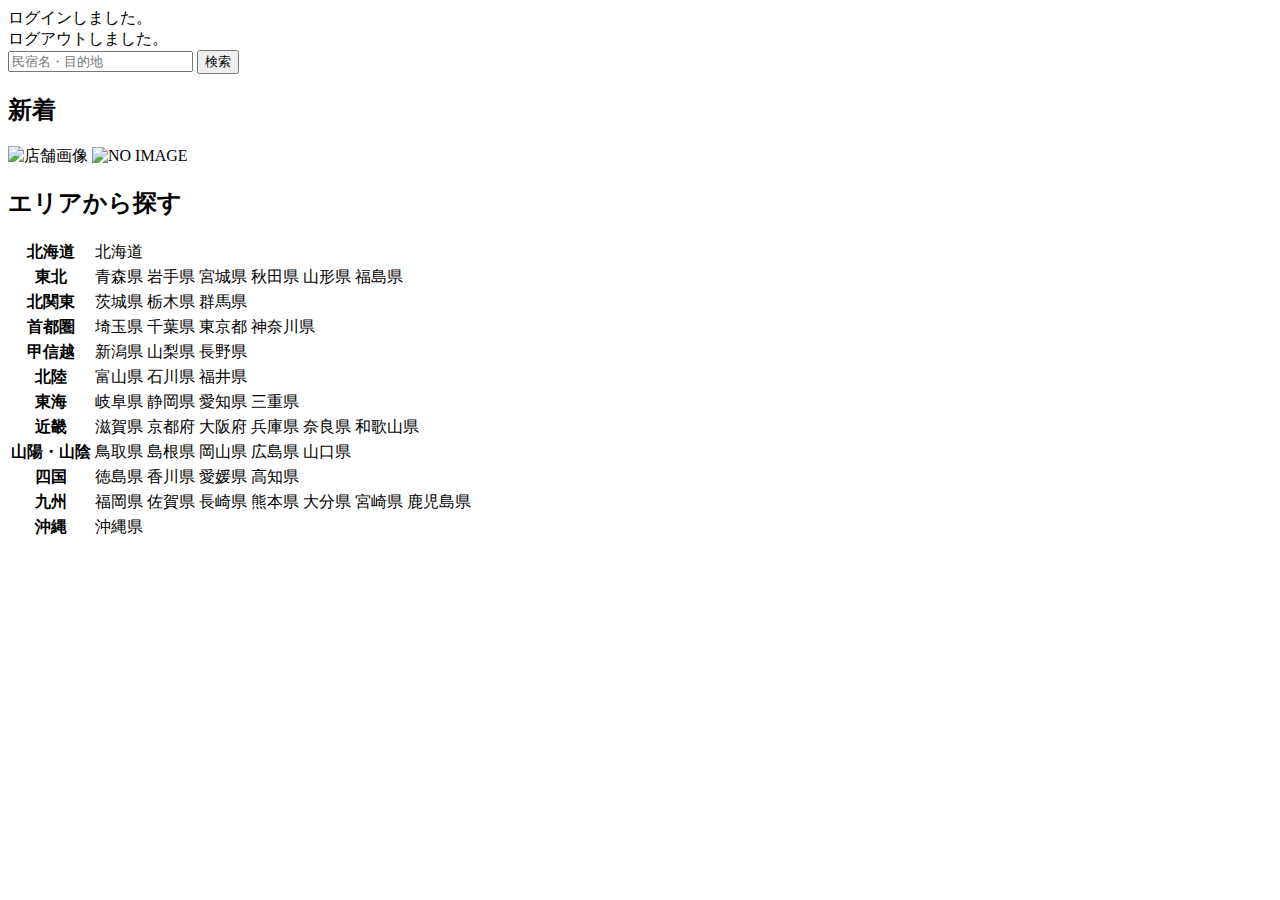
<file: kadai_tutorial_output/samuraitravel/src/main/resources/templates/index.html>
<!DOCTYPE html>
<html xmlns:th="https://www.thymeleaf.org" xmlns:sec="http://www.thymeleaf.org/extras/spring-security">
	<head>
		<div th:replace="~{fragment :: meta}"></div>
		<div th:replace="~{fragment :: styles}"></div>
		<title>SAMURAI Travel</title>
	</head>
	<body>
		<div class="samuraitravel-wrapper">
			<!-- ヘッダー -->
			<div th:replace="~{fragment :: header}"></div>
			
			<main>
				<div class="container pt-4 pb-5 samuraitravel-container">
					<div th:if="${param.loggedIn}" class="alert alert-info">
						ログインしました。
					</div>
					
					<div th:if="${param.loggedOut}" class="alert alert-info">
						ログアウトしました。
					</div>
					
					<div th:if="${successMessage}" class="alert alert-info">
						<span th:text="${successMessage}"></span>
					</div>
					
					<div class="d-flex justify-content-center">
						<form method="get" th:action="@{/houses}" class="mb-5 samuraitravel-search-form">
							<div class="input-group">
								<input type="text" class="form-control" name="keyword" th:value="${keyword}" placeholder="民宿名・目的地">
								<button type="submit" class="btn text-white shadow-sm samuraitravel-btn">検索</button>
							</div>
						</form>
					</div>
					
					<h2 class="text-center mb-3">新着</h2>
					<div class="row row-cols-lg-5 row-cols-2 g-3 mb-5">
						<div class="col" th:each="newHouse : ${newHouses}">
							<a th:href="@{/houses/__${newHouse.getId()}__}" class="link-dark samuraitravel-card-link">
								<div class="card h-100">
									<img th:if="${newHouse.getImageName()}" th:src="@{/storage/__${newHouse.getImageName()}__}" class="card-img-top samuraitravel-vertical-card-image" alt="店舗画像">
									<img th:unless="${newHouse.getImageName()}" th:src="@{/images/noImage.png}" class="card-img-top samuraitravel-vertical-card-image" alt="NO IMAGE">
									<div class="card-body">
										<h3 class="card-title" th:text="${newHouse.getName()}"></h3>
										<p class="card-text mb-1">
											<small class="text-muted" th:text="${newHouse.getAddress()}"></small>
										</p>
										<p class="card-text">
											<span th:text="${#numbers.formatInteger(newHouse.getPrice(), 1, 'COMMA') + '円／泊'}"></span>
										</p>
									</div> 
								</div>
							</a>
						</div>
					</div>
					
					<div class="row justify-content-center">
						<div class="col-xl-5 col-lg-6 col-md-8">
							
							<h2 class="text-center mb-3">エリアから探す</h2>
							
							<table class="table">
								<tbody>
									<tr>
										<th>北海道</th>
										<td>
											<a th:href="@{/houses?area=北海道}">北海道</a>
										</td>
									</tr>
									<tr>
                                         <th>東北</th>
                                         <td>
                                             <a th:href="@{/houses?area=青森県}" class="me-2">青森県</a>
                                             <a th:href="@{/houses?area=岩手県}" class="me-2">岩手県</a>
                                             <a th:href="@{/houses?area=宮城県}" class="me-2">宮城県</a>
                                             <a th:href="@{/houses?area=秋田県}" class="me-2">秋田県</a>
                                             <a th:href="@{/houses?area=山形県}" class="me-2">山形県</a>
                                             <a th:href="@{/houses?area=福島県}">福島県</a>
                                         </td>                                     
                                     </tr>  
                                     <tr>
                                         <th>北関東</th>
                                         <td>
                                             <a th:href="@{/houses?area=茨城県}" class="me-2">茨城県</a>
                                             <a th:href="@{/houses?area=栃木県}" class="me-2">栃木県</a>
                                             <a th:href="@{/houses?area=群馬県}">群馬県</a>                                    
                                         </td>                                     
                                     </tr>  
                                     <tr>
                                         <th>首都圏</th>
                                         <td>
                                             <a th:href="@{/houses?area=埼玉県}" class="me-2">埼玉県</a>
                                             <a th:href="@{/houses?area=千葉県}" class="me-2">千葉県</a>
                                             <a th:href="@{/houses?area=東京都}" class="me-2">東京都</a>
                                             <a th:href="@{/houses?area=神奈川県}">神奈川県</a>
                                         </td>                                     
                                     </tr> 
                                     <tr>
                                         <th>甲信越</th>
                                         <td>
                                             <a th:href="@{/houses?area=新潟県}" class="me-2">新潟県</a>
                                             <a th:href="@{/houses?area=山梨県}" class="me-2">山梨県</a>
                                             <a th:href="@{/houses?area=長野県}">長野県</a>
                                         </td>                                     
                                     </tr>  
                                     <tr>
                                         <th>北陸</th>
                                         <td>
                                             <a th:href="@{/houses?area=富山県}" class="me-2">富山県</a>
                                             <a th:href="@{/houses?area=石川県}" class="me-2">石川県</a>
                                             <a th:href="@{/houses?area=福井県}">福井県</a>
                                         </td>                                     
                                     </tr>  
                                     <tr>
                                         <th>東海</th>
                                         <td>
                                             <a th:href="@{/houses?area=岐阜県}" class="me-2">岐阜県</a>
                                             <a th:href="@{/houses?area=静岡県}" class="me-2">静岡県</a>
                                             <a th:href="@{/houses?area=愛知県}" class="me-2">愛知県</a>
                                             <a th:href="@{/houses?area=三重県}">三重県</a>
                                         </td>                                     
                                     </tr>  
                                     <tr>
                                         <th>近畿</th>
                                         <td>
                                             <a th:href="@{/houses?area=滋賀県}" class="me-2">滋賀県</a>
                                             <a th:href="@{/houses?area=京都府}" class="me-2">京都府</a>
                                             <a th:href="@{/houses?area=大阪府}" class="me-2">大阪府</a>
                                             <a th:href="@{/houses?area=兵庫県}" class="me-2">兵庫県</a>
                                             <a th:href="@{/houses?area=奈良県}" class="me-2">奈良県</a>
                                             <a th:href="@{/houses?area=和歌山県}">和歌山県</a>
                                         </td>                                     
                                     </tr>  
                                     <tr>
                                         <th>山陽・山陰</th>
                                         <td>
                                             <a th:href="@{/houses?area=鳥取県}" class="me-2">鳥取県</a>
                                             <a th:href="@{/houses?area=島根県}" class="me-2">島根県</a>
                                             <a th:href="@{/houses?area=岡山県}" class="me-2">岡山県</a>
                                             <a th:href="@{/houses?area=広島県}" class="me-2">広島県</a>
                                             <a th:href="@{/houses?area=山口県}">山口県</a>
                                         </td>                                     
                                     </tr>  
                                     <tr>
                                         <th>四国</th>
                                         <td>
                                             <a th:href="@{/houses?area=徳島県}" class="me-2">徳島県</a>
                                             <a th:href="@{/houses?area=香川県}" class="me-2">香川県</a>
                                             <a th:href="@{/houses?area=愛媛県}" class="me-2">愛媛県</a>
                                             <a th:href="@{/houses?area=高知県}">高知県</a>
                                         </td>                                     
                                     </tr>            
                                     <tr>
                                         <th>九州</th>
                                         <td>
                                             <a th:href="@{/houses?area=福岡県}" class="me-2">福岡県</a>
                                             <a th:href="@{/houses?area=佐賀県}" class="me-2">佐賀県</a>
                                             <a th:href="@{/houses?area=長崎県}" class="me-2">長崎県</a>
                                             <a th:href="@{/houses?area=熊本県}" class="me-2">熊本県</a>
                                             <a th:href="@{/houses?area=大分県}" class="me-2">大分県</a>
                                             <a th:href="@{/houses?area=宮崎県}" class="me-2">宮崎県</a>
                                             <a th:href="@{/houses?area=鹿児島県}">鹿児島県</a>
                                         </td>                                     
                                     </tr>  
                                     <tr>
                                         <th>沖縄</th>
                                         <td>
                                             <a th:href="@{/houses?area=沖縄県}">沖縄県</a>
                                         </td>                                     
                                     </tr>
								</tbody>
							</table>
						</div>
					</div>
				</div>
			</main>
			
			<!-- フッター -->
			<div th:replace="~{fragment :: footer}"></div>
		</div>
		
		<div th:replace="~{fragment :: scripts}"></div>
	</body>
</html>
</file>
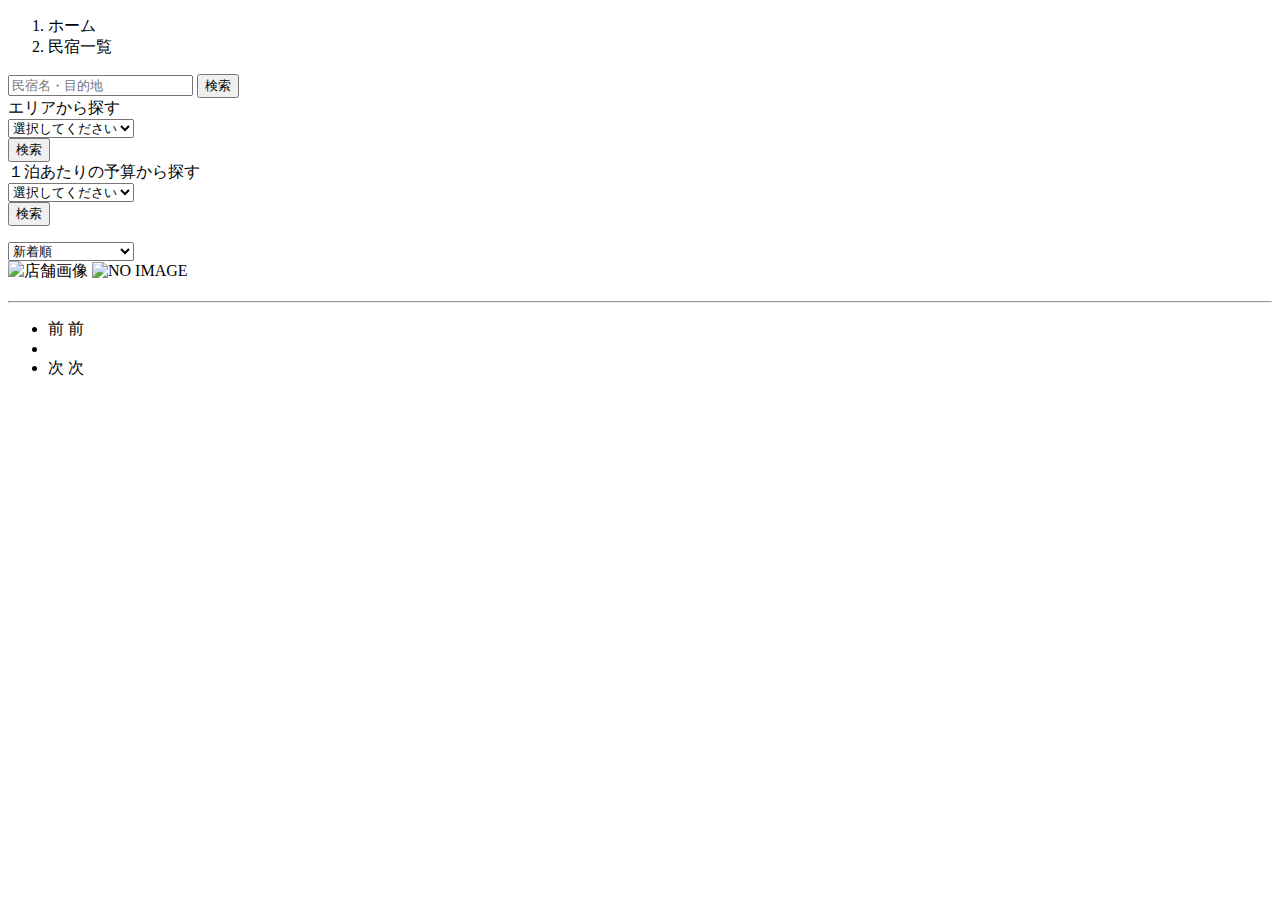
<file: kadai_tutorial_output/samuraitravel/src/main/resources/templates/houses/index.html>
<!DOCTYPE html>
 <html xmlns:th="https://www.thymeleaf.org" xmlns:sec="http://www.thymeleaf.org/extras/spring-security">    
     <head>
         <div th:replace="~{fragment :: meta}"></div>   
              
         <div th:replace="~{fragment :: styles}"></div>
           
         <title>民宿一覧</title>   
     </head>
     <body>
         <div class="samuraitravel-wrapper">
             <!-- ヘッダー -->
             <div th:replace="~{fragment :: header}"></div>
             
             <main>
                 <div class="container samuraitravel-container pb-5">
                     <div class="row justify-content-center">
                         <nav class="my-3" style="--bs-breadcrumb-divider: '>';" aria-label="breadcrumb">
                             <ol class="breadcrumb mb-0">                        
                                 <li class="breadcrumb-item"><a th:href="@{/}">ホーム</a></li>
                                 <li class="breadcrumb-item active" aria-current="page">民宿一覧</li>
                             </ol>
                         </nav> 
                         
                         <div class="col-xl-3 col-lg-4 col-md-12">
							 <form method="get" th:action="@{/houses}" class="w-100 mb-3">
								 <div class="input-group">
									 <input type="text" class="form-control" name="keyword" th:value="${keyword}" placeholder="民宿名・目的地">
									 <button type="submit" class="btn text-white shadow-sm samuraitravel-btn">検索</button>
								 </div>
							 </form>
							 
							 <div class="card mb-3">
								 <div class="card-header">
									 エリアから探す
								 </div>
								 <div class="card-body">
									 <form method="get" th:action="@{/houses}" class="w-100">
										 <div class="form-group mb-3">
											 <select class="form-control form-select" name="area">
												 <option value="" hidden>選択してください</option>
												 <optgroup label="北海道">
													 <option value="北海道" th:selected="${area == '北海道'}">北海道</option>
												 </optgroup>
												 <optgroup label="東北">
													 <option value="青森県" th:selected="${area == '青森県'}">青森県</option>
													 <option value="岩手県" th:selected="${area == '岩手県'}">岩手県</option>
													 <option value="宮城県" th:selected="${area == '宮城県'}">宮城県</option>
                                                     <option value="秋田県" th:selected="${area == '秋田県'}">秋田県</option>
                                                     <option value="山形県" th:selected="${area == '山形県'}">山形県</option>
                                                     <option value="福島県" th:selected="${area == '福島県'}">福島県</option>
												 </optgroup>
												 <optgroup label="北関東">  
                                                     <option value="茨城県" th:selected="${area == '茨城県'}">茨城県</option>
                                                     <option value="栃木県" th:selected="${area == '栃木県'}">栃木県</option>
                                                     <option value="群馬県" th:selected="${area == '群馬県'}">群馬県</option>
                                                 </optgroup>
                                                 <optgroup label="首都圏"> 
                                                     <option value="埼玉県" th:selected="${area == '埼玉県'}">埼玉県</option>
                                                     <option value="千葉県" th:selected="${area == '千葉県'}">千葉県</option>
                                                     <option value="東京都" th:selected="${area == '東京都'}">東京都</option>
                                                     <option value="神奈川県" th:selected="${area == '神奈川県'}">神奈川県</option>
                                                 </optgroup>
                                                 <optgroup label="甲信越"> 
                                                     <option value="新潟県" th:selected="${area == '新潟県'}">新潟県</option>
                                                     <option value="山梨県" th:selected="${area == '山梨県'}">山梨県</option>
                                                     <option value="長野県" th:selected="${area == '長野県'}">長野県</option>
                                                 </optgroup>
                                                 <optgroup label="北陸"> 
                                                     <option value="富山県" th:selected="${area == '富山県'}">富山県</option>
                                                     <option value="石川県" th:selected="${area == '石川県'}">石川県</option>
                                                     <option value="福井県" th:selected="${area == '福井県'}">福井県</option>
                                                 </optgroup>
                                                 <optgroup label="東海">
                                                     <option value="岐阜県" th:selected="${area == '岐阜県'}">岐阜県</option>
                                                     <option value="静岡県" th:selected="${area == '静岡県'}">静岡県</option>
                                                     <option value="愛知県" th:selected="${area == '愛知県'}">愛知県</option>
                                                     <option value="三重県" th:selected="${area == '三重県'}">三重県</option>
                                                 </optgroup>
                                                 <optgroup label="近畿">
                                                     <option value="滋賀県" th:selected="${area == '滋賀県'}">滋賀県</option>
                                                     <option value="京都府" th:selected="${area == '京都府'}">京都府</option>　
                                                     <option value="大阪府" th:selected="${area == '大阪府'}">大阪府</option>
                                                     <option value="兵庫県" th:selected="${area == '兵庫県'}">兵庫県</option>
                                                     <option value="奈良県" th:selected="${area == '奈良県'}">奈良県</option>
                                                     <option value="和歌山県" th:selected="${area == '和歌山県'}">和歌山県</option>
                                                 </optgroup>
                                                 <optgroup label="山陽・山陰">
                                                     <option value="鳥取県" th:selected="${area == '鳥取県'}">鳥取県</option>
                                                     <option value="島根県" th:selected="${area == '島根県'}">島根県</option>
                                                     <option value="岡山県" th:selected="${area == '岡山県'}">岡山県</option>
                                                     <option value="広島県" th:selected="${area == '広島県'}">広島県</option>
                                                     <option value="山口県" th:selected="${area == '山口県'}">山口県</option>
                                                 </optgroup>
                                                 <optgroup label="四国">
                                                     <option value="徳島県" th:selected="${area == '徳島県'}">徳島県</option>
                                                     <option value="香川県" th:selected="${area == '香川県'}">香川県</option>
                                                     <option value="愛媛県" th:selected="${area == '愛媛県'}">愛媛県</option>
                                                     <option value="高知県" th:selected="${area == '高知県'}">高知県</option>
                                                 </optgroup>
                                                 <optgroup label="九州">
                                                     <option value="福岡県" th:selected="${area == '福岡県'}">福岡県</option>
                                                     <option value="佐賀県" th:selected="${area == '佐賀県'}">佐賀県</option>
                                                     <option value="長崎県" th:selected="${area == '長崎県'}">長崎県</option>
                                                     <option value="熊本県" th:selected="${area == '熊本県'}">熊本県</option>
                                                     <option value="大分県" th:selected="${area == '大分県'}">大分県</option>
                                                     <option value="宮崎県" th:selected="${area == '宮崎県'}">宮崎県</option>
                                                     <option value="鹿児島県" th:selected="${area == '鹿児島県'}">鹿児島県</option>
                                                 </optgroup>
                                                 <optgroup label="沖縄">
                                                     <option value="沖縄県" th:selected="${area == '沖縄県'}">沖縄県</option>
                                                 </optgroup> 　
											 </select>
										 </div>
										 <div class="form-group">
											 <button type="submit" class="btn text-white shadow-sm w-100 samuraitravel-btn">検索</button>
										 </div>
									 </form>
								 </div>
							 </div>
							 
							 <div class="card mb-3">
								 <div class="card-header">
									 １泊あたりの予算から探す
								 </div>
								 <div class="card-body">
									 <form method="get" th:action="@{/houses}" class="w-100">
										 <div class="form-group mb-3">
											 <select class="form-control form-select" name="price">
												 <option value="" hidden>選択してください</option>
												 <option value="6000" th:selected="${price == 6000}">6,000円以内</option>
												 <option value="7000" th:selected="${price == 7000}">7,000円以内</option>
												 <option value="8000" th:selected="${price == 8000}">8,000円以内</option>
												 <option value="9000" th:selected="${price == 9000}">9,000円以内</option>
												 <option value="10000" th:selected="${price == 10000}">10,000円以内</option>
											 </select>
										 </div>
										 <div class="form-group">
											 <button type="submit" class="btn text-white shadow-sm w-100 samuraitravel-btn">検索</button>
										 </div>
									 </form>
								 </div>
							 </div>
						 </div>
						 
						 <div class="col">
							 <div class="d-flex justify-content-between flex-wrap">
								 <p th:if="${housePage.getTotalPages() > 1}" class="fs-5 mb-3" th:text="${'検索結果:' + housePage.getTotalElements() + '件' + '(' + (housePage.getNumber() +1) + ' / ' + housePage.getTotalPages() + ' ページ)'}"></p>
								 <p th:unless="${housePage.getTotalPages() > 1}" class="fs-5 mb-3" th:text="${'検索結果:' + housePage.getTotalElements() + '件'}"></p>
								 
								 <form method="get" th:action="@{/houses}" class="mb-3samuraitravel-sort-box">
									 <input th:if="${keyword}" type="hidden" name="keyword" th:value="${keyword}">
									 <input th:if="${area}" type="hidden" name="area" th:value="${area}">
									 <input th:if="${price}" type="hidden" name="price" th:value="${price}">
									 <select class="form-select form-select-sm" name="order" onChange="this.form.submit();">
										 <option value="createdAtDesc" th:selected="${order == 'createdAtDesc' || order == null}">新着順</option>
										 <option value="priceAsc" th:selected="${order == 'priceAsc'}">宿泊料金が安い順</option>
									 </select>
								 </form>
							 </div>
							 
							 <div class="mb-3" th:each="house : ${housePage}">
								 <a th:href="@{/houses/__${house.getId()}__}" class="link-dark samuraitravel-card-link">
									 <div class="card h-100">
										 <div class="row g-0">
											 <div class="col-md-4">
												 <img th:if="${house.getImageName()}" th:src="@{/storage/__${house.getImageName()}__}" class="card-img-top samuraitravel-horizontal-card-image" alt="店舗画像">
												 <img th:unless="${house.getImageName()}" th:src="@{/images/noImage.png}" class="card-img-top samuraitravel-horizontal-card-image" alt="NO IMAGE">
											 </div>
											 <div class="col-md-8">
												 <div class="card-body">
													 <h3 class="card-title mb-3" th:text="${house.getName()}"></h3>
													 
													 <hr class="mb-3">
													 
													 <p class="card-text mb-2">
														 <span th:text="${house.getDescription()}"></span>
													 </p>
													 
													 <p class="card-text mb-2">
														 <small class="text-muted" th:text="${'〒' + house.getPostalCode()}"></small>
														 <small class="text-muted" th:text="${house.getAddress()}"></small>
													 </p>
													 
													 <p class="card-text">
														 <span th:text="${#numbers.formatInteger(house.getPrice(), 1, 'COMMA') + '円／泊'}"></span>
													 </p>
												 </div>
											 </div>
										 </div>
									 </div>
								 </a>
							 </div>
							 
							 <!--ページネーション　-->
							 <div th:if="${housePage.getTotalPages() > 1}" class="d-flex justify-content-center">
                                 <nav aria-label="民宿一覧ページ">
                                     <ul class="pagination">
                                         <li class="page-item">
                                             <span th:if="${housePage.isFirst()}" class="page-link disabled">前</span>
                                             <a th:unless="${housePage.isFirst()}" th:href="@{/houses(page = ${housePage.getNumber() - 1}, keyword = ${keyword}, area = ${area}, price = ${price}, order = ${order})}" class="page-link samuraitravel-page-link">前</a>
                                         </li>
                                         <li th:each="i : ${#numbers.sequence(0, housePage.getTotalPages() - 1)}" class="page-item">
                                             <span th:if="${i == housePage.getNumber()}" class="page-link active samuraitravel-active" th:text="${i + 1}"></span>
                                             <a th:unless="${i == housePage.getNumber()}" th:href="@{/houses(page = ${i}, keyword = ${keyword}, area = ${area}, price = ${price}, order = ${order})}" class="page-link samuraitravel-page-link" th:text="${i + 1}"></a>
                                         </li>
                                         <li class="page-item">                        
                                             <span th:if="${housePage.isLast()}" class="page-link disabled">次</span>
                                             <a th:unless="${housePage.isLast()}" th:href="@{/houses(page = ${housePage.getNumber() + 1}, keyword = ${keyword}, area = ${area}, price = ${price}, order = ${order})}" class="page-link samuraitravel-page-link">次</a>
                                         </li>
                                     </ul>
                                 </nav> 
                             </div> 
						 </div>
                     </div>
                 </div>  
             </main>
             
             <!-- フッター -->
             <div th:replace="~{fragment :: footer}"></div>
         </div>    
         
         <div th:replace="~{fragment :: scripts}"></div>  
   </body>
 </html>
</file>
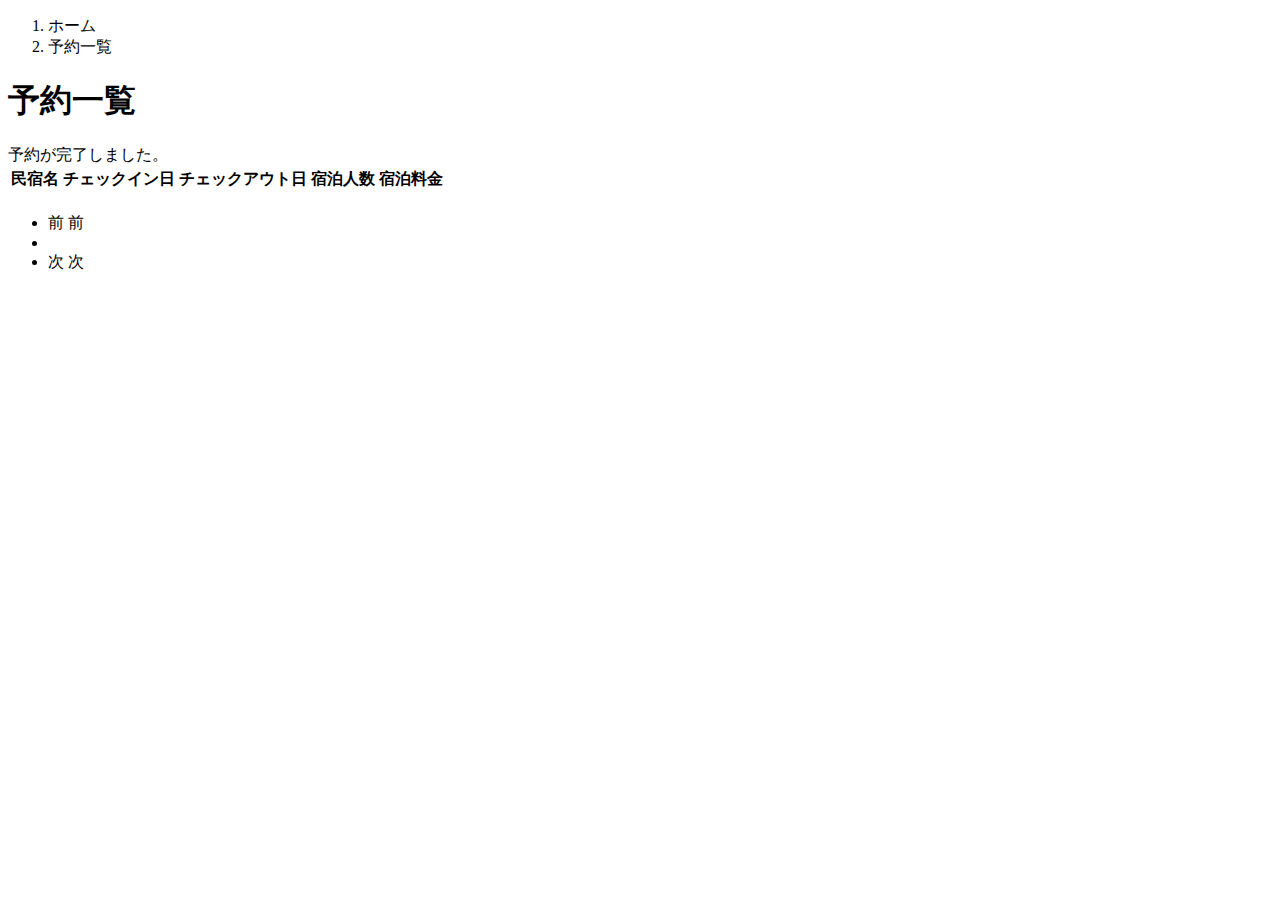
<file: kadai_tutorial_output/samuraitravel/src/main/resources/templates/reservations/index.html>
<!DOCTYPE html>
<html xmlns:th="https://www.thymeleaf.org" xmlns:sec="http://www.thymeleaf.org/extras/spring-security">    
     <head>
         <div th:replace="~{fragment :: meta}"></div>   
              
         <div th:replace="~{fragment :: styles}"></div>
           
         <title>予約一覧</title>   
     </head>
     <body>
         <div class="samuraitravel-wrapper">
             <!-- ヘッダー -->
             <div th:replace="~{fragment :: header}"></div>
             
             <main>
                 <div class="container samuraitravel-container pb-5">
                     <div class="row justify-content-center">
                         <div class="col-xxl-9 col-xl-10 col-lg-11">
                             <nav class="my-3" style="--bs-breadcrumb-divider: '>';" aria-label="breadcrumb">
                                 <ol class="breadcrumb mb-0"> 
                                     <li class="breadcrumb-item"><a th:href="@{/}">ホーム</a></li>                       
                                     <li class="breadcrumb-item active" aria-current="page">予約一覧</li>
                                 </ol>
                             </nav> 
                             
                             <h1 class="mb-3 text-center">予約一覧</h1>
                             
                             <div th:if="${param.reserved}" class="alert alert-info">
								 予約が完了しました。
							 </div>
							 
							 <table class="table">
								 <thead>
									 <tr>
										 <th scope="col">民宿名</th>
										 <th scope="col">チェックイン日</th>
										 <th scope="col">チェックアウト日</th>
										 <th scope="col">宿泊人数</th>
										 <th scope="col">宿泊料金</th>
									 </tr>
								 </thead>
								 <tbody>
									 <tr th:each="reservation : ${reservationPage}">
										 <td>
											 <a th:href="@{/houses/__${reservation.getHouse().getId()}__}" th:text="${reservation.getHouse().getName()}"></a>
										 </td>
										 <td th:text="${reservation.getCheckinDate()}"></td>
										 <td th:text="${reservation.getCheckoutDate()}"></td>
										 <td th:text="${reservation.getNumberOfPeople + '名'}"></td>
										 <td th:text="${#numbers.formatInteger(reservation.getAmount(), 1, 'COMMA') + '円'}"></td>
									 </tr>
								 </tbody>
							 </table>
							 
							 <!-- ページネーション -->
							 <div th:if="${reservationPage.getTotalPages() > 1}" class="d-flex justify-content-center">
								 <nav aria-label="予約一覧ページ">
									 <ul class="pagination">
										 <li class="page-item">
											 <span th:if="${reservationPage.isFirst()}" class="page-link disabled">前</span>
											 <a th:unless="${reservationPage.isFirst()}" th:href="@{/reservations(page = ${reservationPage.getNumber() -1})}" class="page-link samuraitravel-page-link">前</a>
										 </li>
										 <li th:each="i : ${#numbers.sequence(0, reservationPage.getTotalPages() -1)}" class="page-item">
											 <span th:if="${i == reservationPage.getNumber()}" class="page-link active samuraitravel-active" th:text="${i +1}"></span>
											 <a th:unless="${i == reservationPage.getNumber()}" th:href="@{/reservations(page = ${i})}" class="page-link samuraitravel-page-link" th:text="${i +1}"></a>
										 </li>
										 <li class="page-item">
											 <span th:if="${reservationPage.isLast()}" class="page-link disabled">次</span>
											 <a th:unless="${reservationPage.isLast()}" th:href="@{/reservations(page = ${reservationPage.getNumber() + 1})}" class="page-link samuraitravel-page-link">次</a>
										 </li>
									 </ul>
								 </nav>
							 </div>
                          </div>                          
                     </div>
                 </div>  
             </main>
             
             <!-- フッター -->
             <div th:replace="~{fragment :: footer}"></div>
         </div>    
         
         <div th:replace="~{fragment :: scripts}"></div>  
   </body>
 </html>
</file>
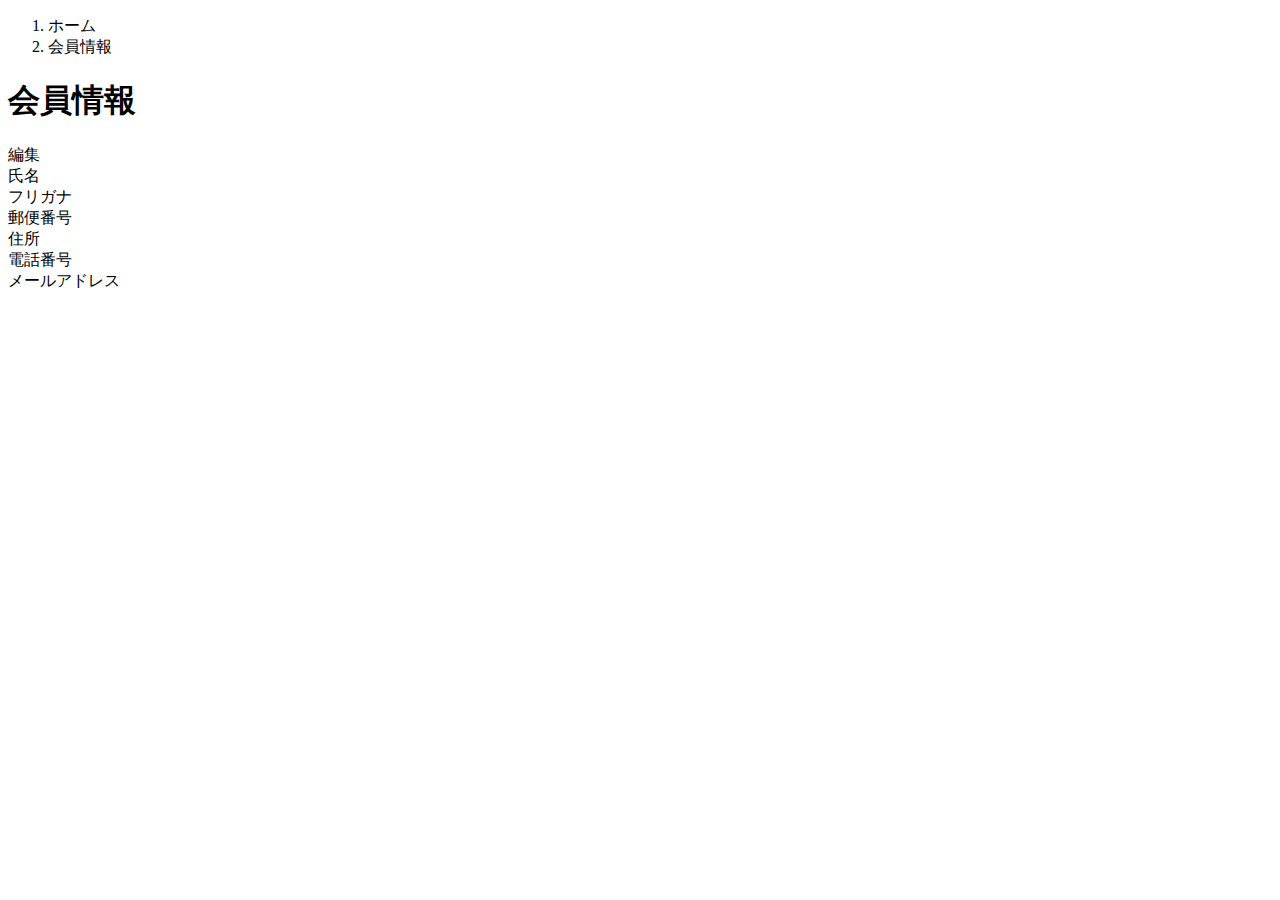
<file: kadai_tutorial_output/samuraitravel/src/main/resources/templates/user/index.html>
<!DOCTYPE html>
 <html xmlns:th="https://www.thymeleaf.org" xmlns:sec="http://www.thymeleaf.org/extras/spring-security">    
     <head>
         <div th:replace="~{fragment :: meta}"></div>   
              
         <div th:replace="~{fragment :: styles}"></div>
           
         <title>会員情報</title>   
     </head>
     <body>
         <div class="samuraitravel-wrapper">
             <!-- ヘッダー -->
             <div th:replace="~{fragment :: header}"></div>
             
             <main>
                 <div class="container pb-5 samuraitravel-container">
                     <div class="row justify-content-center">
                         <div class="col-xl-5 col-lg-6 col-md-8">
                             <nav class="my-3" style="--bs-breadcrumb-divider: '>';" aria-label="breadcrumb">
                                 <ol class="breadcrumb mb-0"> 
                                     <li class="breadcrumb-item"><a th:href="@{/}">ホーム</a></li>                       
                                     <li class="breadcrumb-item active" aria-current="page">会員情報</li>
                                 </ol>
                             </nav> 
                             
                             <h1 class="mb-3 text-center">会員情報</h1>
                             
                             <div class="d-flex justify-content-end align-items-end mb-3">
								 <div>
									 <a th:href="@{/user/edit}">編集</a>
								 </div>
							 </div>
							 
							 <div th:if="${successMessage}" class="alert alert-info">
								 <span th:text="${successMessage}"></span>
							 </div>
							 
							 <div class="container mb-4">
								 <div class="row pb-2 mb-2 border-bottom">
									 <div class="col-4">
										 <span class="fw-bold">氏名</span>
									 </div>
									 
									 <div class="col">
										 <span th:text="${user.getName()}"></span>
									 </div>
								 </div>
								 
								 <div class="row pb-2 mb-2 border-bottom">
									 <div class="col-4">
										 <span class="fw-bold">フリガナ</span>
									 </div>
									 
									 <div class="col">
										 <span th:text="${user.getFurigana()}"></span>
									 </div>
								 </div>
								 
								 <div class="row pb-2 mb-2 border-bottom">
									 <div class="col-4">
										 <span class="fw-bold">郵便番号</span>
									 </div>
									 
									 <div class="col">
										 <span th:text="${user.getPostalCode()}"></span>
									 </div>
								 </div>
								 
								 <div class="row pb-2 mb-2 border-bottom">
									 <div class="col-4">
										 <span class="fw-bold">住所</span>
									 </div>
									 
									 <div class="col">
										 <span th:text="${user.getAddress()}"></span>
									 </div>
								 </div>
								 
								 <div class="row pb-2 mb-2 border-bottom">
									 <div class="col-4">
										 <span class="fw-bold">電話番号</span>
									 </div>
									 
									 <div class="col">
										 <span th:text="${user.getPhoneNumber()}"></span>
									 </div>
								 </div>
								 
								 <div class="row pb-2 mb-2 border-bottom">
									 <div class="col-4">
										 <span class="fw-bold">メールアドレス</span>
									 </div>
									 
									 <div class="col">
										 <span th:text="${user.getEmail()}"></span>
									 </div>
								 </div>                               
                             </div>                                                                                                                           
                         </div>
                     </div>
                 </div>
             </main>
             
             <!-- フッター -->
             <div th:replace="~{fragment :: footer}"></div>
         </div>    
         
         <div th:replace="~{fragment :: scripts}"></div>  
   </body>
 </html>
</file>
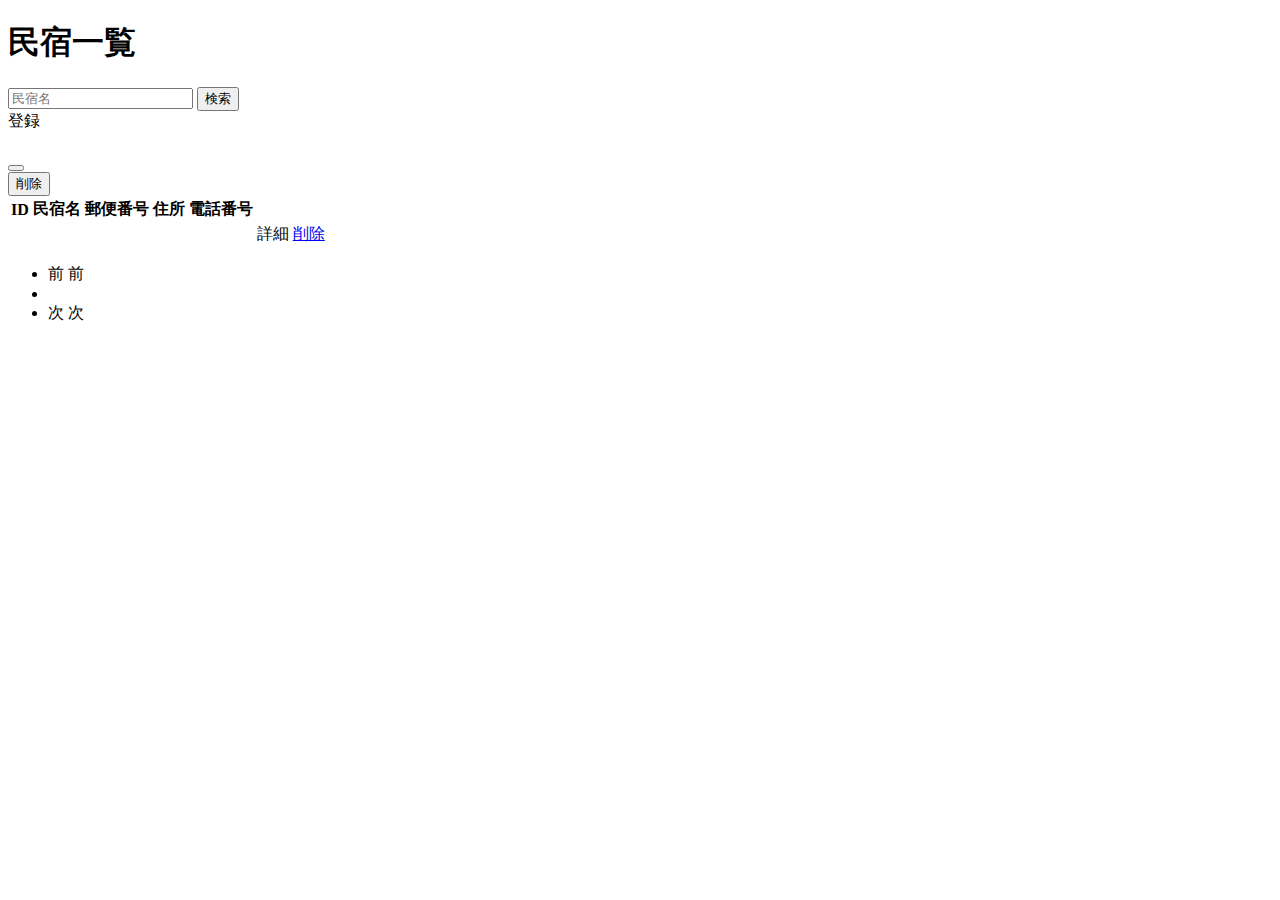
<file: kadai_tutorial_output/samuraitravel/src/main/resources/templates/admin/houses/index.html>
<!DOCTYPE html>
<html xmlns:th="https://www.thymeleaf.org" xmlns:sec="http://www.thymeleaf.org/extras/spring-security">
	<head>
		<!-- HTML要素を部品化して埋め込み -->
		<div th:replace="~{fragment :: meta}"></div> 
		<div th:replace="~{fragment :: styles}"></div>
         
         <title>民宿一覧</title>
	</head>
	<body>
		<div class="samuraitravel-wrapper">
			<!-- ヘッダー -->
			<div th:replace="~{fragment :: header}"></div>
			
			<main>
				<div class="container pt-4 pb-5 samuraitravel-container">
					<div class="row justify-content-center">
						<div class="col-xxl-9 col-xl-10 col-lg-11">
							
							<h1 class="mb-4 text-center">民宿一覧</h1>
							
							<div class="d-flex justify-content-between align-items-end flex-wrap">
								<form method="get" th:action="@{/admin/houses}" class="mb-3">
									<div class="input-group">
										<input type="text" class="form-control" name="keyword" th:value="${keyword}" placeholder="民宿名">
										<button type="submit" class="btn text-white shadow-sm samuraitravel-btn">検索</button>
									</div>
								</form>
								<a th:href="@{/admin/houses/register}" class="btn text-white shadow-sm mb-3 samuraitravel-btn">登録</a>
							</div>
							
							<div th:if="${successMessage}" class="alert alert-info">
								<span th:text="${successMessage}"></span>
							</div>
							
							<table class="table">
								<thead>
									<tr>
										<th scope="col">ID</th>
										<th scope="col">民宿名</th>
										<th scope="col">郵便番号</th>
										<th scope="col">住所</th>
										<th scope="col">電話番号</th>
										<th scope="col"></th>
										<th scope="col"></th>
									</tr>
								</thead>
								<tbody>
									<tr th:each="house : ${housePage}">
										<td th:text="${house.getId()}"></td>
										<td th:text="${house.getName()}"></td>
										<td th:text="${house.getPostalCode()}"></td>
										<td th:text="${house.getAddress()}"></td>
										<td th:text="${house.getPhoneNumber()}"></td>
										<td><a th:href="@{/admin/houses/__${house.getId()}__}">詳細</a></td>
										<td><a href="#" class="samuraitravel-link-danger" data-bs-toggle="modal" th:data-bs-target="${'#deleteHouseModal' + house.getId()}">削除</a></td>
										
										<!-- 削除用モーダル-->
										<div class="modal fade" th:id="${'deleteHouseModal' + house.getId()}" tabindex="-1" th:aria-labelledby="${'deleteHouseModalLabel' + house.getId()}">
											<div class="modal-dialog">
												<div class="modal-content">
													<div class="modal-header">
														<h5 class="modal-title" th:id="${'deleteHouseModalLabel' + house.getId()}" th:text="${house.getName() + 'を削除してもよろしいですか？'}"></h5>
														<button type="button" class="btn-close" data-bs-dismiss="modal" aria-label="閉じる"></button>
													</div>
													<div class="modal-footer">
														<form method="post" th:action="@{/admin/houses/__${house.getId()}__/delete}">
															<button type="submit" class="btn samuraitravel-btn-danger text-white shadow-sm">削除</button>
														</form>
													</div>
												</div>
											</div>
										</div>
									</tr>
								</tbody>
							</table>
							
							<!-- ページネーション -->
							<div th:if="${housePage.getTotalPages() > 1}" class="d-flex justify-content-center">
								<nav aria-label="民宿一覧ページ">
									<ul class="pagination">
										<li class="page-item">
											<span th:if="${housePage.isFirst()}" class="page-link disabled">前</span>
											<a th:unless="${housePage.isFirst()}" th:href="@{/admin/houses(page = ${housePage.getNumber() - 1}, keyword = ${keyword})}" class="page-link samuraitravel-page-link">前</a>
										</li>
										<li th:each="i : ${#numbers.sequence(0, housePage.getTotalPages() -1)}" class="page-item">
											<span th:if="${i == housePage.getNumber()}" class="page-link active samuraitravel-active" th:text="${i +1}"></span>
											<a th:unless="${i == housePage.getNumber()}" th:href="@{/admin/houses(page = ${i}, keyword = ${keyword})}" class="page-link samuraitravel-page-link" th:text="${i + 1}"></a>
										</li>
										<li class="page-item">
											<span th:if="${housePage.isLast()}" class="page-link disabled">次</span>
											<a th:unless="${housePage.isLast()}" th:href="@{/admin/houses(page = ${housePage.getNumber() + 1}, keyword = ${keyword})}" class="page-link samuraitravel-page-link">次</a>
										</li>
									</ul>
								</nav>
							</div>
						</div>
					</div>
				</div>
			</main>
			
			<!-- フッター -->
			<div th:replace="~{fragment :: footer}"></div>
		</div>
		
		<div th:replace="~{fragment :: scripts}"></div>
	</body>
</html>
</file>
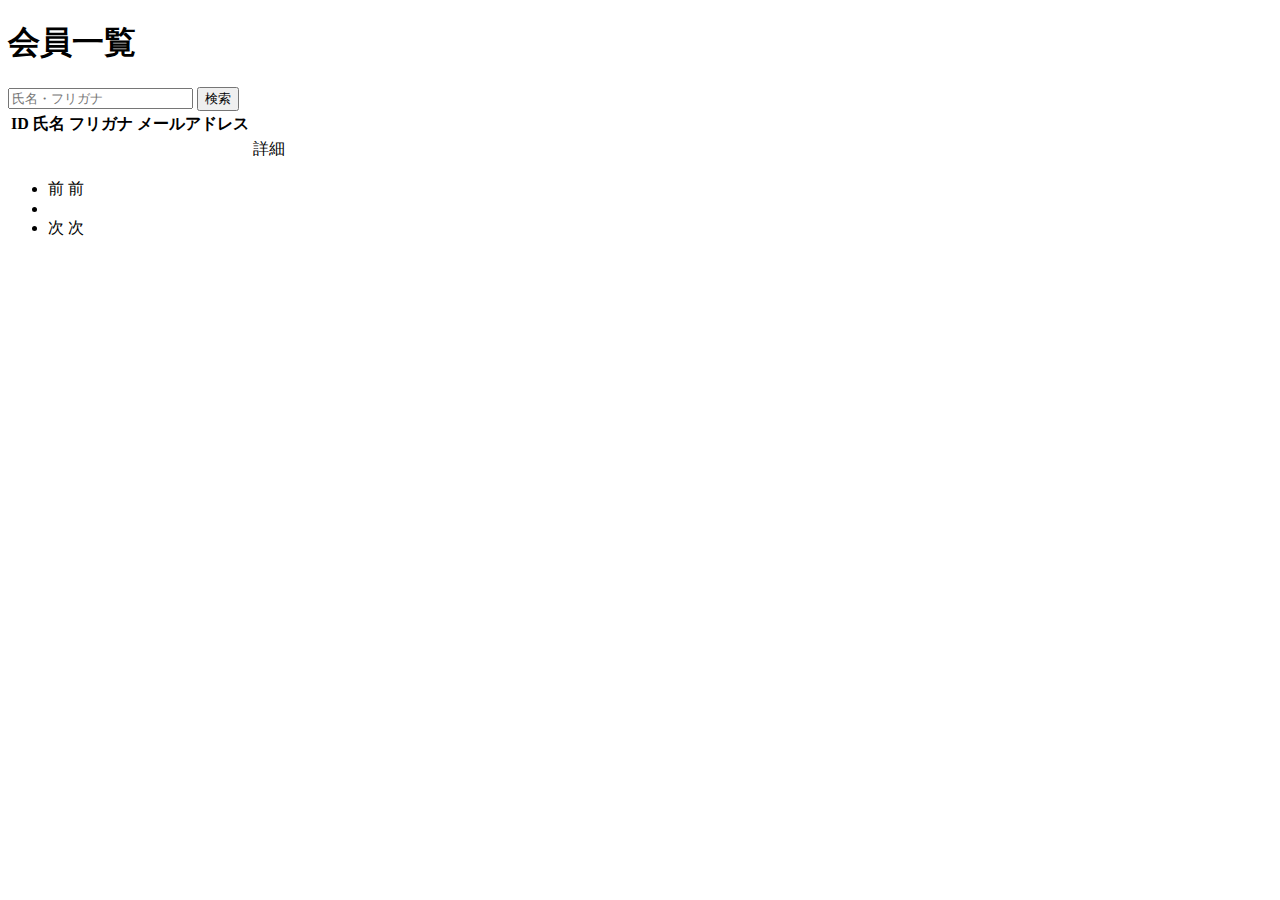
<file: kadai_tutorial_output/samuraitravel/src/main/resources/templates/admin/users/index.html>
<!DOCTYPE html>
<html xmlns:th="https://www.thymeleaf.org" xmlns:sec="http://www.thymeleaf.org/extras/spring-security">
	<head>
         <div th:replace="~{fragment :: meta}"></div>   
              
         <div th:replace="~{fragment :: styles}"></div>
           
         <title>会員一覧</title>   
     </head>
     <body>
         <div class="samuraitravel-wrapper">
             <!-- ヘッダー -->
             <div th:replace="~{fragment :: header}"></div>
             
             <main>
                 <div class="container pt-4 pb-5 samuraitravel-container">
                     <div class="row justify-content-center">
                         <div class="col-xxl-9 col-xl-10 col-lg-11">
							 <h1 class="mb-4 text-center">会員一覧</h1>
							 
							 <div class="d-flex justify-content-between align-items-end">
								 <form method="get" th:action="@{/admin/users}"class="mb-3">
									 <div class="input-group">
										 <input type="text" class="form-control" name="keyword" th:value="${keyword}" placeholder="氏名・フリガナ">
										 <button type="submit" class="btn text-white shadow-sm samuraitravel-btn">検索</button>
									 </div>
								 </form>
							 </div>
							 
							 <div th:if="${successMessage}" class="alert alert-info">
								 <span th:text="${successMessage}"></span>
							 </div>
							 
							 <table class="table">
								 <thead>
									 <tr>
										 <th scope="col">ID</th>
										 <th scope="col">氏名</th>
										 <th scope="col">フリガナ</th>
										 <th scope="col">メールアドレス</th>
										 <th scope="col"></th>
									 </tr>
								 </thead>
								 <tbody>
									 <tr th:each="user :${userPage}">
										 <td th:text="${user.getId()}"></td>
										 <td th:text="${user.getName()}"></td>
										 <td th:text="${user.getFurigana()}"></td>
										 <td th:text="${user.getEmail()}"></td>
										 <td><a th:href="@{/admin/users/__${user.getId()}__}">詳細</a></td>
									 </tr>
								 </tbody>
							 </table>
							 
							 <!-- ページネーション -->
							 <div th:if="${userPage.getTotalPages() > 1}" class="d-flex justify-content-center">
								 <nav aria-label="会員一覧ページ">
									 <ul class="pagination">
										 <li class="page-item">
											 <span th:if="${userPage.isFirst()}" class="page-link disabled">前</span>
											 <a th:unless="${userPage.isFirst()}" th:href="@{/admin/users(page = ${userPage.getNumber() -1}, keyword = ${keyword})}" class="page-link samuraitravel-page-link">前</a>
										 </li>
										 <li th:each="i : ${#numbers.sequence(0, userPage.getTotalPages() - 1)}" class="page-item">
											 <span th:if="${i == userPage.getNumber()}" class="page-link active samuraitravel-active" th:text="${i + 1}"></span>
											 <a th:unless="${i == userPage.getNumber()}" th:href="@{/admin/users(page = ${i}, keyword = ${keyword})}" class="page-link samuraitravel-page-link" th:text="${i + 1}"></a>
										 </li>
										 <li class="page-item">
											 <span th:if="${userPage.isLast()}" class="page-link disabled">次</span>
											 <a th:unless="${userPage.isLast()}" th:href="@{/admin/users(page = ${userPage.getNumber() + 1}, keyword = ${keyword})}" class="page-link samuraitravel-page-link">次</a>
										 </li>
									 </ul>
								 </nav>
							 </div>	 
                         </div>
                     </div>
                 </div>
             </main>
             
             <!-- フッター -->
             <div th:replace="~{fragment :: footer}"></div>
         </div>    
         
         <div th:replace="~{fragment :: scripts}"></div>  
   </body>
</html>
</file>
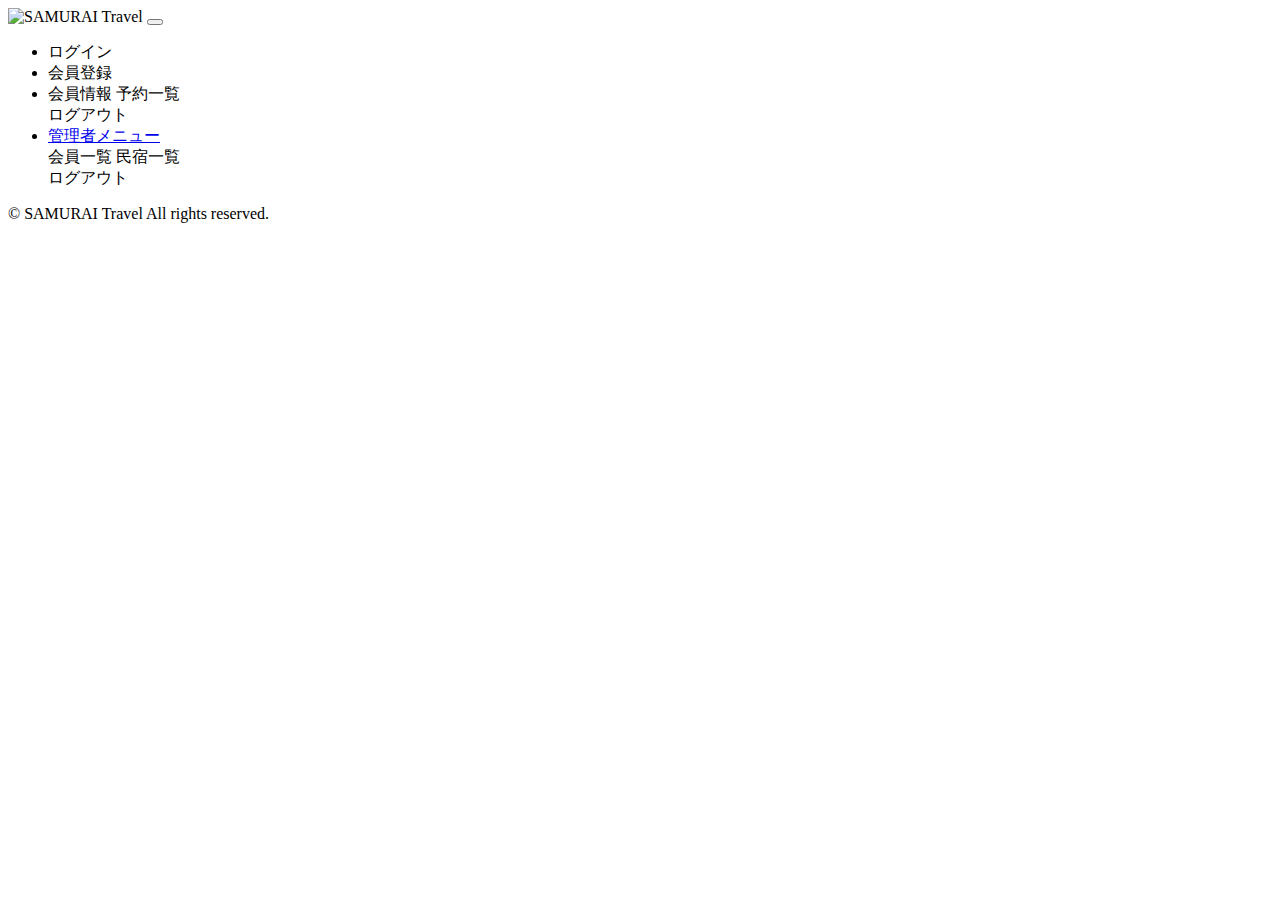
<file: kadai_tutorial_output/samuraitravel/src/main/resources/templates/fragment.html>
<!DOCTYPE html>
<html xmlns:th="https://www.thymeleaf.org" xmlns:sec="http://www.thymeleaf.org/extras/spring-security">
	<head>
		<!-- meta要素の部品化 -->
		<div th:fragment="meta" th:remove="tag">
			<meta charset="UTF-8">
			<meta name="viewport" content="width=device-width, initial-scale=1">
		</div>
		
		<!--link要素の部品化 -->
		<div th:fragment="styles" th:remove="tag">
			<!-- Bootstrap -->
             <link href="https://cdn.jsdelivr.net/npm/bootstrap@5.2.3/dist/css/bootstrap.min.css" rel="stylesheet" integrity="sha384-rbsA2VBKQhggwzxH7pPCaAqO46MgnOM80zW1RWuH61DGLwZJEdK2Kadq2F9CUG65" crossorigin="anonymous">
             
             <!-- Google Fonts -->
             <link rel="preconnect" href="https://fonts.googleapis.com">
             <link rel="preconnect" href="https://fonts.gstatic.com" crossorigin>
             <link href="https://fonts.googleapis.com/css2?family=Noto+Sans+JP:wght@400;500&display=swap" rel="stylesheet">
             
             <link th:href="@{/css/style.css}" rel="stylesheet" >
		</div>
		
		<title>部品化用HTMLファイル</title>
	</head>
	<body>
		<!-- ヘッダーの部品化 -->
		<div th:fragment="header" th:remove="tag">
			<nav class="navbar navbar-expand-md navbar-light bg-white shadow-sm samuraitravel-navbar">
				<div class="container samuraitravel-container">
					<a class="navbar-brand" th:href="@{/}">
						<img class="samuraitravel-logo me-1" th:src="@{/images/logo.png}" alt="SAMURAI Travel">
					</a>
					
					<button class="navbar-toggler" type="button" data-bs-toggle="collapse" data-bs-target="#navbarSupportedContent" aria-controls="navbarSupportedContent" aria-expanded="false" aria-label="Toggle navigation">
						<span class="navbar-toggler-icon"></span>
					</button>
					
					<div class="collapse navbar-collapse" id="navbarSupportedContent">
						<ul class="navbar-nav ms-auto">
							<!-- 未ログインであれば表示する -->
							<li class="nav-item" sec:authorize="isAnonymous()">
								<a class="nav-link" th:href="@{/login}">ログイン</a>
							</li>
							<li class="nav-item" sec:authorize="isAnonymous()">
								<a class="nav-link" th:href="@{/signup}">会員登録</a>
							</li>
							
							<!-- ログイン済みであれば表示する -->
							<li class="nav-item dropdown" sec:authorize="hasRole('ROLE_GENERAL')">
								<a id="navbarDropdownGeneral" class="nav-link dropdown-toggle" href="#" role="button" data-bs-toggle="dropdown" aria-haspopup="true" aria-expanded="false" v-pre>
									<span sec:authentication="principal.user.name"></span>
								</a>
								
								<div class="dropdown-menu dropdown-menu-end" aria-labelledby="navbarDropdownGeneral">
									<a class="dropdown-item samuraitravel-dropdown-item" th:href="@{/user}">会員情報</a>
									<a class="dropdown-item samuraitravel-dropdown-item" th:href="@{/reservations}">予約一覧</a>
									
									<div class="dropdown-divider"></div>
									
									<a class="dropdown-item samuraitravel-dropdown-item" th:href="@{/logout}" onclick="event.preventDefault(); document.getElementById('logout-form').submit();">
										ログアウト
									</a>
									<form class="d-none" id="logout-form" th:action="@{/logout}"method="post"></form>
								</div>
							</li>
							
							<!--　管理者であれば表示する -->
							<li class="nav-item dropdown" sec:authorize="hasRole('ROLE_ADMIN')">
								<a id="navbarDropdownAdmin" class="nav-link dropdown-toggle" href="#" role="button" data-bs-toggle="dropdown" aria-haspopup="true" aria-expanded="false" v-pre>
									管理者メニュー
								</a>
								
								<div class="dropdown-menu dropdown-menu-end" aria-labelledby="navbarDropdownAdmin">
									<a class="dropdown-item samuraitravel-dropdown-item" th:href="@{/admin/users}">会員一覧</a>
									<a class="dropdown-item samuraitravel-dropdown-item" th:href="@{/admin/houses}">民宿一覧</a>
									
									<div class="dropdown-divider"></div>
									
									<a class="dropdown-item samuraitravel-dropdown-item" th:href="@{/logout}" onclick="event.preventDefault(); document.getElementById('logout-form').submit();">
										ログアウト
									</a>
									<form class="d-none" id="logout-form" th:action="@{/logout}" method="post"></form>
								</div>
							</li>
						</ul>
					</div>
				</div>
			</nav>
		</div>
		
		<!-- フッターの部品化 -->
		<div th:fragment="footer" th:remove="tag">
			<footer>
				<div class="d-flex justify-content-center align-items-center h-100">
					<p class="text-center text-muted small mb-0">&copy; SAMURAI Travel All rights reserved.</p>
				</div>
			</footer>
		</div>
		
		<!-- script要素の部品化 -->
		<div th:fragment="scripts" th:remove="tag">
		<!-- Bootstrap -->
             <script src="https://cdn.jsdelivr.net/npm/bootstrap@5.2.3/dist/js/bootstrap.bundle.min.js" integrity="sha384-kenU1KFdBIe4zVF0s0G1M5b4hcpxyD9F7jL+jjXkk+Q2h455rYXK/7HAuoJl+0I4" crossorigin="anonymous"></script>
        </div>
	</body>
</html>
</file>
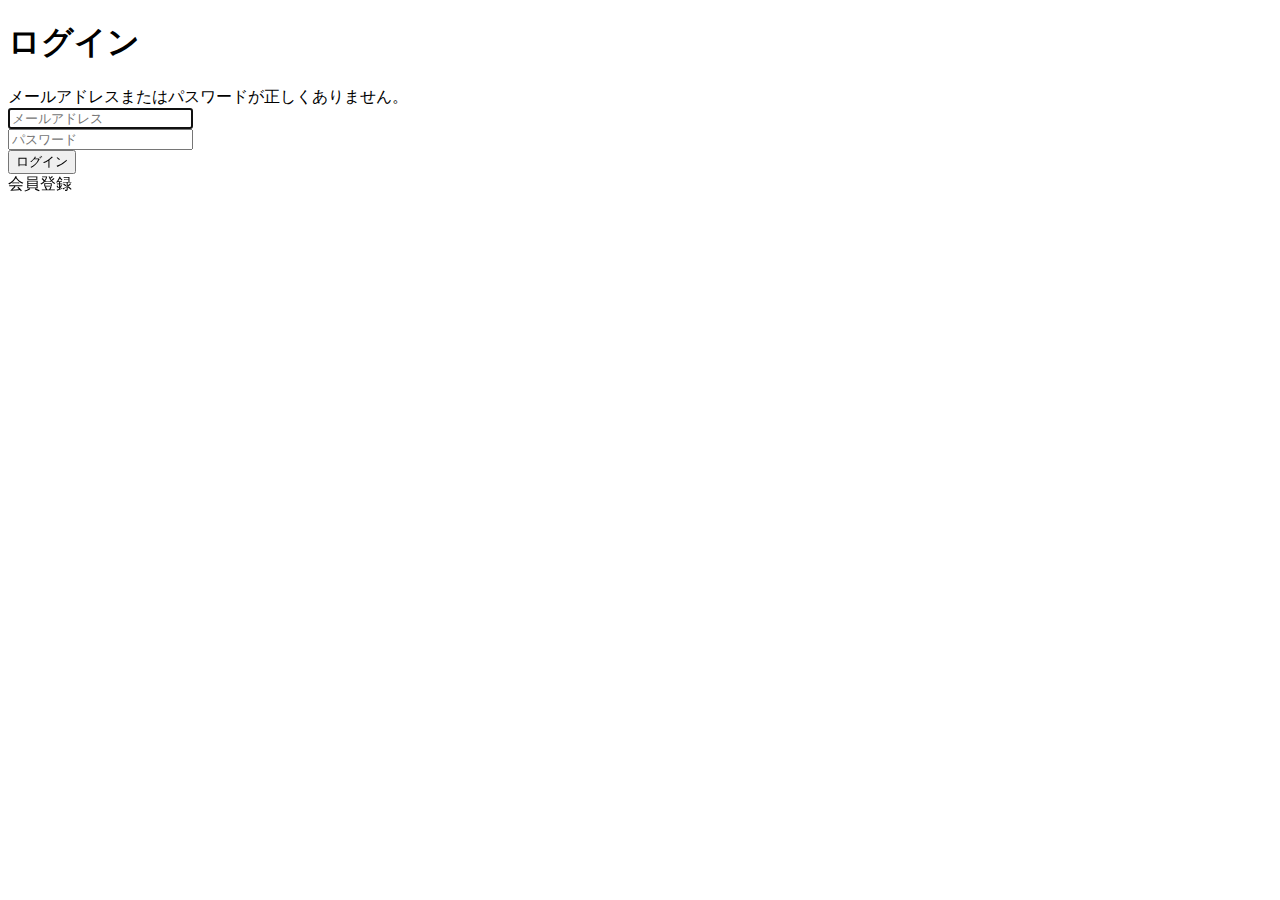
<file: kadai_tutorial_output/samuraitravel/src/main/resources/templates/auth/login.html>
<!DOCTYPE html>
<html xmlns:th="https://www.thymeleaf.org" xmlns:sec="http://www.thymeleaf.org/extras/spring-security">
	<head>
		<div th:replace="~{fragment :: meta}"></div>
		<div th:replace="~{fragment :: styles}"></div>
		
		<title>ログイン</title>
	</head>
	<body>
		<div class="samuraitravel-wrapper">
			<!-- ヘッダー -->
			<div th:replace="~{fragment :: header}"></div>
			
			<main>
				<div class="container pt-4 pb-5 samuraitravel-container">
					<div class="row justify-content-center">
						<div class="col-xl-3 col-lg-4 col-md-5 col-sm-7">
							<h1 class="mb-4 text-center">ログイン</h1>
							
							<div th:if="${param.error}" class="alert alert-danger">
								メールアドレスまたはパスワードが正しくありません。
							</div>
							
							<form th:action="@{/login}" method="post">
								<div class="form-group mb-3">
									<input type="text" class="form-control" name="username" autocomplete="email" placeholder="メールアドレス" autofocus>
								</div>
								<div class="form-group mb-3">
								    <input type="password" class="form-control" name="password" autocomplete="new-password" placeholder="パスワード">
								</div> 
								
								<div class="form-group d-flex justify-content-center my-4">
									<button type="submit" class="btn text-white shadow-sm w-100 samuraitravel-btn">ログイン</button> 
								</div>
							</form>
							
							<div class="text-center">
								<a th:href="@{/signup}">
									会員登録
								</a>
							</div>
						</div>
					</div>
				</div>
			</main>
			
			<!-- フッター -->
			<div th:replace="~{fragment :: footer}"></div>
			<div th:replace="~{fragment :: scripts}"></div>
		</div>
	</body>
</html>
</file>
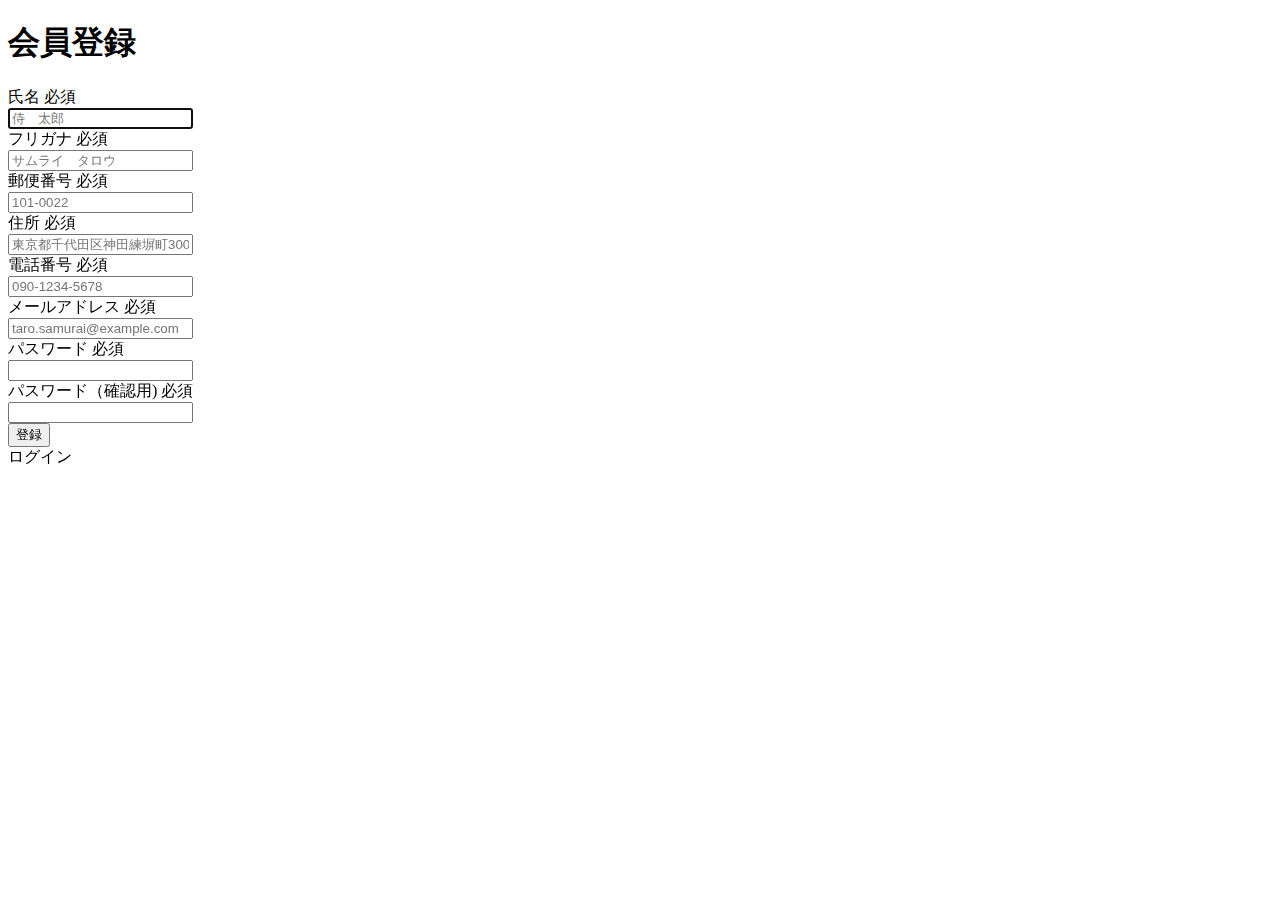
<file: kadai_tutorial_output/samuraitravel/src/main/resources/templates/auth/signup.html>
<!DOCTYPE html>
<html xmlns:th="https://www.thymeleaf.org" xmlns:sec="http://www.thymeleaf.org/extras/spring-security">
	<head>
		<div th:replace="~{fragment ::meta}"></div>
		<div th:replace="~{fragment :: styles}"></div>
		<title>会員登録</title>
	</head>
	<body>
		<div class="samuraitravel-wrapper">
			<!-- ヘッダー -->
			<div th:replace="~{fragment :: header}"></div>
			
			<main>
				<div class="container pt-4 pb-5 samuraitravel-container">
					<div class="row justify-content-center">
						<div class="col-xl-5 col-lg-6 col-md-8">
							
							<h1 class="mb-4 text-center">会員登録</h1>
							
							<form method="post" th:action="@{/signup}" th:object="${signupForm}">
								
								<div class="form-group row mb-3">
									<div class="col-md-5">
										<label for="name" class="col-form-label text-md-left fw-bold">
											<div class="d-flex align-items-center">
												<span class="me-1">氏名</span>
												<span class="badge bg-danger">必須</span>
											</div>
										</label>
									</div>
									<div class="col-md-7">
										<div th:if="${#fields.hasErrors('name')}" class="text-danger small mb-2" th:errors="*{name}"></div>
										<input type="text" class="form-control" th:field="*{name}" autocomplete="name" autofocus placeholder="侍　太郎">
									</div>
								</div>
								
								<div class="form-group row mb-3">
									<div class="col-md-5">
										<label for="furigana" class="col-form-label text-md-left fw-bold">
											<div class="d-flex align-items-center">
												<span class="me-1">フリガナ</span>
												<span class="badge bg-danger">必須</span>
											</div>
										</label>
									</div>
									<div class="col-md-7">
										<div th:if="${#fields.hasErrors('furigana')}" class="text-danger small mb-2" th:errors="*{furigana}"></div>
										<input type="text" class="form-control" th:field="*{furigana}" placeholder="サムライ　タロウ">
									</div>
								</div>
								
								<div class="form-group row mb-3">
									<div class="col-md-5">
										<label for="postalCode" class="col-form-label text-md-left fw-bold">
											<div class="d-flex align-items-center">
												<span class="me-1">郵便番号</span>
												<span class="badge bg-danger">必須</span>
											</div>
										</label>
									</div>
									<div class="col-md-7">
										<div th:if="${#fields.hasErrors('postalCode')}" class="text-danger small mb-2" th:errors="*{postalCode}"></div>
										<input type="text" class="form-control" th:field="*{postalCode}" autocomplete="postal-code" placeholder="101-0022">
									</div>
								</div>
								
								<div class="form-group row mb-3">
									<div class="col-md-5">
										<label for="address" class="col-form-label text-md-left fw-bold">
											<div class="d-flex align-items-center">
												<span class="me-1">住所</span>
												<span class="badge bg-danger">必須</span>
											</div>
										</label>
									</div>
									<div class="col-md-7">
										<div th:if="${#fields.hasErrors('address')}" class="text-danger small mb-2" th:errors="*{address}"></div>
										<input type="text" class="form-control" th:field="*{address}" placeholder="東京都千代田区神田練塀町300番地">
									</div>
								</div>
								
								<div class="form-group row mb-3">
									<div class="col-md-5">
										<label for="phoneNumber" class="col-form-label text-md-left fw-bold">
											<div class="d-flex align-items-center">
												<span class="me-1">電話番号</span>
												<span class="badge bg-danger">必須</span>
											</div>
										</label>
									</div>
									<div class="col-md-7">
										<div th:if="${#fields.hasErrors('phoneNumber')}" class="text-danger small mb-2" th:errors="*{phoneNumber}"></div>
										<input type="text" class="form-control" th:field="*{phoneNumber}"autocomplete="tel-national" placeholder="090-1234-5678">
									</div>
								</div>
								
								<div class="form-group row mb-3">
									<div class="col-md-5">
										<label for="email" class="col-form-label text-md-left fw-bold">
											<div class="d-flex align-items-center">
												<span class="me-1">メールアドレス</span>
												<span class="badge bg-danger">必須</span>
											</div>
										</label>
									</div>
									<div class="col-md-7">
										<div th:if="${#fields.hasErrors('email')}" class="text-danger small mb-2" th:errors="*{email}"></div>
										<input type="text" class="form-control" th:field="*{email}" autocomplete="email" placeholder="taro.samurai@example.com">
									</div>
								</div>
								
								<div class="form-group row mb-3">
									<div class="col-md-5">
										<label for="password" class="col-form-label text-md-left fw-bold">
											<div class="d-flex align-items-center">
												<span class="me-1">パスワード</span>
												<span class="badge bg-danger">必須</span>
											</div>
										</label>
									</div>
									<div class="col-md-7">
										<div th:if="${#fields.hasErrors('password')}" class="text-danger small mb-2" th:errors="*{password}"></div>
										<input type="password" class="form-control" th:field="*{password}" autocomplete="new-password">
									</div>
								</div>
								
								<div class="form-group row mb-3">
									<div class="col-md-5">
										<label for="passwordConfirmation" class="col-form-label text-md-left fw-bold">
											<div class="d-flex align-items-center">
												<span class="me-1">パスワード（確認用)</span>
												<span class="badge bg-danger">必須</span>
											</div>
										</label>
									</div>
									<div class="col-md-7">
										<div th:if="${#fields.hasErrors('passwordConfirmation')}" class="text-danger small mb-2" th:errors="*{passwordConfirmation}"></div>
										<input type="password" class="form-control" th:field="*{passwordConfirmation}" autocomplete="new-password">
									</div>
								</div>
								
								<div class="form-group d-flex justify-content-center my-4">
									<button type="submit" class="btn text-white shadow-sm w-50 samuraitravel-btn">登録</button>
								</div>
							</form>
							
							<div class="text-center">
								<a th:href="@{/login}">ログイン</a>
							</div>
						</div>
					</div>
				</div>
			</main>
			
			<!-- フッター -->
			<div th:replace="~{fragment :: footer}"></div>
		</div>
		
		<div th:replace="~{fragment :: scripts}"></div>
	</body>
</html>
</file>
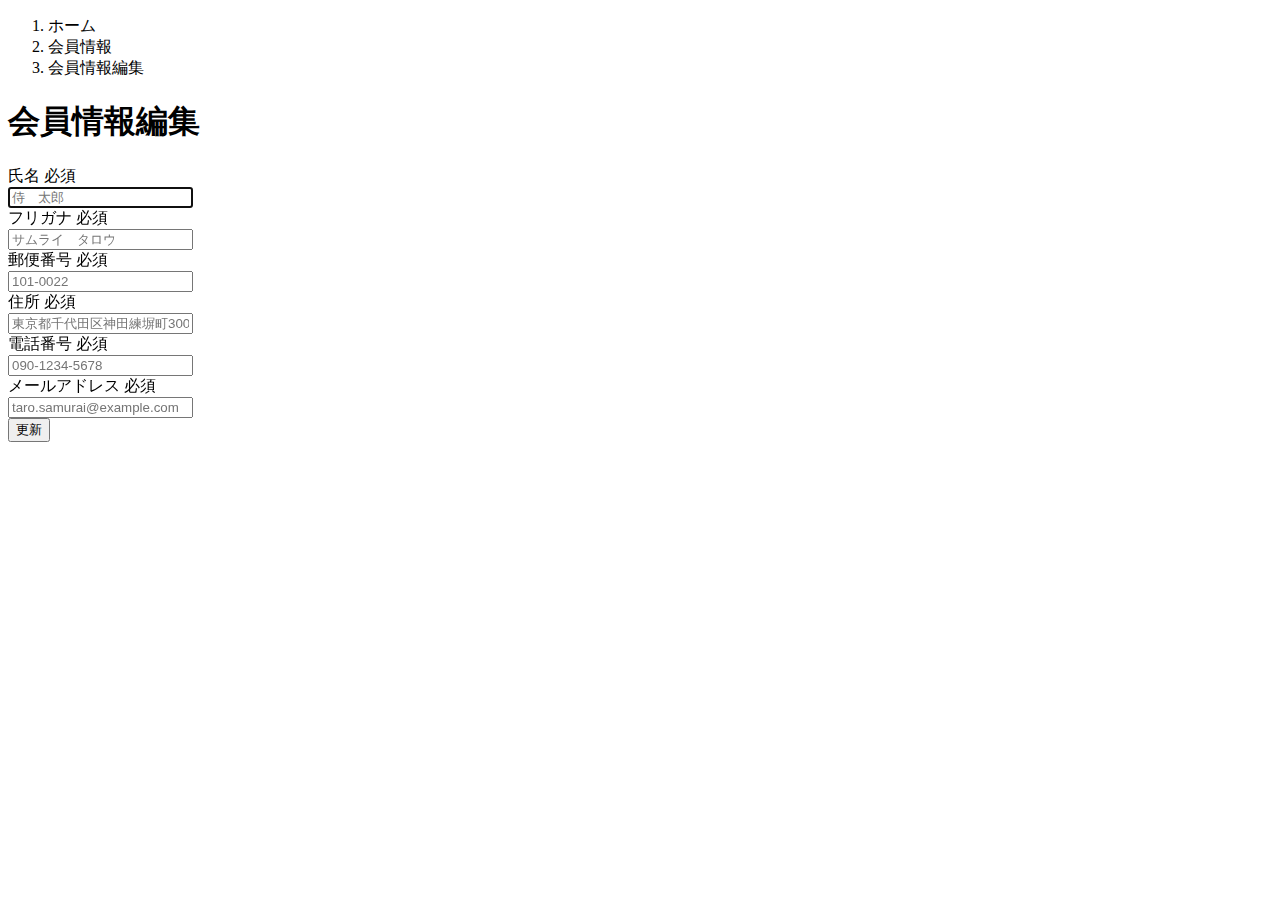
<file: kadai_tutorial_output/samuraitravel/src/main/resources/templates/user/edit.html>
<!DOCTYPE html>
<html xmlns:th="https://www.thymeleaf.org" xmlns:sec="http://www.thymeleaf.org/extras/spring-security">    
     <head>
         <div th:replace="~{fragment :: meta}"></div>   
              
         <div th:replace="~{fragment :: styles}"></div>
           
         <title>会員情報編集</title>   
     </head>
     <body>
         <div class="samuraitravel-wrapper">
             <!-- ヘッダー -->
             <div th:replace="~{fragment :: header}"></div>
             
             <main>
                 <div class="container pb-5 samuraitravel-container">
                     <div class="row justify-content-center">
                         <div class="col-xl-5 col-lg-6 col-md-8">
                             <nav class="my-3" style="--bs-breadcrumb-divider: '>';" aria-label="breadcrumb">
                                 <ol class="breadcrumb mb-0"> 
                                     <li class="breadcrumb-item"><a th:href="@{/}">ホーム</a></li>                       
                                     <li class="breadcrumb-item"><a th:href="@{/user}">会員情報</a></li>
                                     <li class="breadcrumb-item active" aria-current="page">会員情報編集</li>
                                 </ol>
                             </nav> 
                             
                             <h1 class="mb-4 text-center">会員情報編集</h1>
                             
                             <form method="post" th:action="@{/user/update}" th:object="${userEditForm}">
                             <input type="hidden" th:field="*{id}">
                             
                             <div class="form-group row mb-3">
								 <div class="col-md-5">
									 <label for="name" class="col-form-label text-md-left fw-bold">
										 <div class="d-flex align-items-center">
											 <span class="me-1">氏名</span>
											 <span class="badge bg-danger">必須</span>
										 </div>
									 </label>
								 </div>
								 <div class="col-md-7">
									 <div th:if="${#fields.hasErrors('name')}" class="text-danger small mb-2" th:errors="*{name}"></div>
									 <input type="text" class="form-control" th:field="*{name}" autocomplete="name" autofocus placeholder="侍　太郎">
								 </div>
							 </div>
							 
							 <div class="form-group row mb-3">
								 <div class="col-md-5">
									 <label for="furigana" class="col-form-label text-md-left fw-bold">
										 <div class="d-flex align-items-center">
											 <span class="me-1">フリガナ</span>
											 <span class="badge bg-danger">必須</span>
										 </div>
									 </label>
								 </div>
								 <div class="col-md-7">
									 <div th:if="${#fields.hasErrors('furigana')}" class="text-danger small mb-2" th:errors="*{furigana}"></div>
									 <input type="text" class="form-control" th:field="*{furigana}" placeholder="サムライ　タロウ">
								 </div>
							 </div>
							 
							 <div class="form-group row mb-3">
								 <div class="col-md-5">
									 <label for="postalCode" class="col-form-label text-md-left fw-bold">
										 <div class="d-flex align-items-center">
											 <span class="me-1">郵便番号</span>
											 <span class="badge bg-danger">必須</span>
										 </div>
									 </label>
								 </div>
								 <div class="col-md-7">
									 <div th:if="${#fields.hasErrors('postalCode')}" class="text-danger small mb-2" th:errors="*{postalCode}"></div>
									 <input type="text" class="form-control" th:field="*{postalCode}" autocomplete="postal-code" placeholder="101-0022">
								 </div>
							 </div>
							 
							 <div class="form-group row mb-3">
								 <div class="col-md-5">
									 <label for="address" class="col-form-label text-md-left fw-bold">
										 <div class="d-flex align-items-center">
											 <span class="me-1">住所</span>
											 <span class="badge bg-danger">必須</span>
										 </div>
									 </label>
								 </div>
								 <div class="col-md-7">
									 <div th:if="${#fields.hasErrors('address')}" class="text-danger small mb-2" th:errors="*{address}"></div>
									 <input type="text" class="form-control" th:field="*{address}" placeholder="東京都千代田区神田練塀町300番地">
								 </div>
							 </div>
							 
							 <div class="form-group row mb-3">
								 <div class="col-md-5">
									 <label for="phoneNumber" class="col-form-label text-md-left fw-bold">
										 <div class="d-flex align-items-center">
											 <span class="me-1">電話番号</span>
											 <span class="badge bg-danger">必須</span>
										 </div>
									 </label>
								 </div>
								 <div class="col-md-7">
									 <div th:if="${#fields.hasErrors('phoneNumber')}" class="text-danger small mb-2" th:errors="*{phoneNumber}"></div>
									 <input type="text" class="form-control" th:field="*{phoneNumber}" autocomplete="tel-national" placeholder="090-1234-5678">
								 </div>
							 </div>
							 
							 <div class="form-group row mb-3">
								 <div class="col-md-5">
									 <label for="email" class="col-form-label text-md-left fw-bold">
										 <div class="d-flex align-items-center">
											 <span class="me-1">メールアドレス</span>
											 <span class="badge bg-danger">必須</span>
										 </div>
									 </label>
								 </div>
								 <div class="col-md-7">
									 <div th:if="${#fields.hasErrors('email')}" class="text-danger small mb-2" th:errors="*{email}"></div>
									 <input type="text" class="form-control" th:field="*{email}" autocomplete="email" placeholder="taro.samurai@example.com">
								 </div>
							 </div>
							 
							 <div class="form-group d-flex justify-content-center my-4">
								 <button type="submit" class="btn text-white shadow-sm w-50 samuraitravel-btn">更新</button>
							 </div> 
                             </form>
                         </div>
                     </div>
                 </div>
             </main>
             
             <!-- フッター -->
             <div th:replace="~{fragment :: footer}"></div>
         </div>    
      <div th:replace="~{fragment :: scripts}"></div>  
   </body>
 </html>
</file>
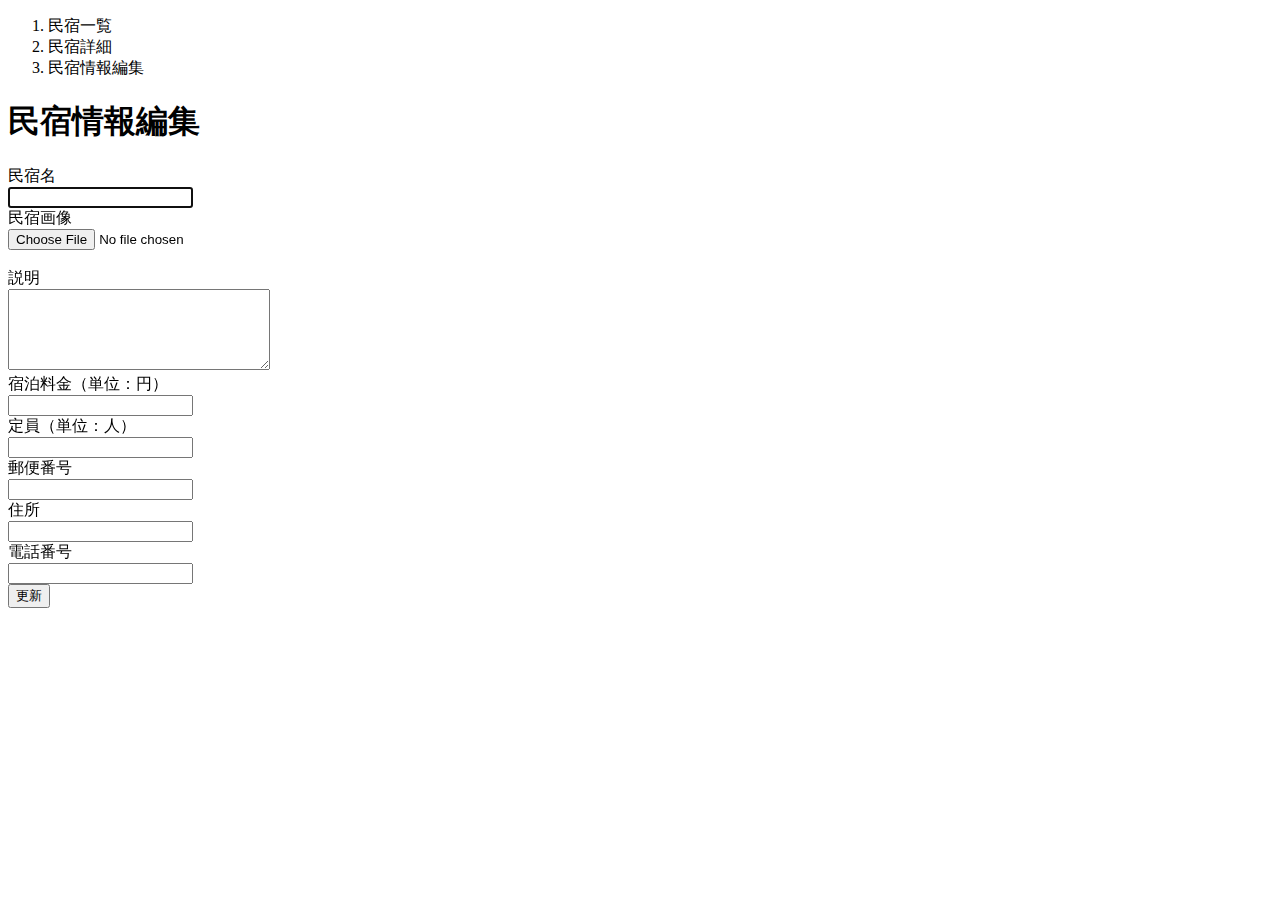
<file: kadai_tutorial_output/samuraitravel/src/main/resources/templates/admin/houses/edit.html>
<!DOCTYPE html>
<html xmlns:th="https://www.thymeleaf.org" xmlns:sec="http://www.thymeleaf.org/extras/spring-security">
	<head>
		<div th:replace="~{fragment :: meta}"></div>
		<div th:replace="~{fragment :: styles}"></div>
		<title>民宿情報編集</title>
	</head>
	<body>
		<div class="samuraitravel-wrapper">
			<!--ヘッダー-->
			<div th:replace="~{fragment :: header}"></div>
			
			<main>
				<div class="container pt-4pb-5 samuraitravel-container">
					<div class="row justify-content-center">
						<div class="col-xl-5 col-lg-6 col-md-8">
							<nav class="mb-4" style="--bs-breadcrumb-divider: '>';" aria-label="breadcrumb">
								<ol class="breadcrumb mb-0">
									<li class="breadcrumb-item"><a th:href="@{/admin/houses}">民宿一覧</a></li>
									<li class="breadcrumb-item"><a th:href="@{/admin/houses/__${houseEditForm.getId()}__}">民宿詳細</a></li>
									<li class="breadcrumb-item active" aria-current="page">民宿情報編集</li>
								</ol>
							</nav>
							
							<h1 class="mb-4 text-center">民宿情報編集</h1>
							
							<form method="post" th:action="@{/admin/houses/__${houseEditForm.getId()}__/update}" th:object="${houseEditForm}" enctype="multipart/form-data">
								<input type="hidden" th:field="*{id}">
								
								<div class="form-group row mb-3">
									<div class="col-md-4">
										<label for="name" class="col-form-label text-md-left fw-bold">民宿名</label>
									</div>
									<div class="col-md-8">
										<div th:if="${#fields.hasErrors('name')}" class="text-danger small mb-2" th:errors="*{name}"></div>
										<input type="text" class="form-control" th:field="*{name}" autofocus>
									</div>
								</div>
								
								<div class="form-group row mb-3">
                                     <div class="col-md-4">
                                         <label for="imageFile" class="col-form-label text-md-left fw-bold">民宿画像</label>
                                     </div>                                    
                                     <div class="col-md-8">
                                         <div th:if="${#fields.hasErrors('imageFile')}" class="text-danger small mb-2" th:errors="*{imageFile}"></div>  
                                         <input type="file" class="form-control" th:field="*{imageFile}">
                                     </div>
                                 </div>
                                 
                                 <!-- 選択された画像の表示場所 -->
                                 <div th:if="${imageName}" class="row" id="imagePreview"><img th:src="@{/storage/__${imageName}__}" class="mb-3"></div>
                                 <div th:unless="${imageName}" class="row" id="imagePreview"></div>
								
								<div class="form-group row mb-3">
                                     <div class="col-md-4">
                                         <label for="description" class="col-form-label text-md-left fw-bold">説明</label>
                                     </div>
                                     <div class="col-md-8">                            
                                         <div th:if="${#fields.hasErrors('description')}" class="text-danger small mb-2" th:errors="*{description}"></div>                                        
                                         <textarea class="form-control" th:field="*{description}" cols="30" rows="5"></textarea>
                                     </div>
                                 </div>
                                 
                                 <div class="form-group row mb-3">
                                     <div class="col-md-4">
                                         <label for="price" class="col-form-label text-md-left fw-bold">宿泊料金（単位：円）</label>
                                     </div> 
                                     <div class="col-md-8">
                                         <div th:if="${#fields.hasErrors('price')}" class="text-danger small mb-2" th:errors="*{price}"></div>
                                         <input type="number" class="form-control" th:field="*{price}">                                
                                     </div>                                    
                                 </div> 
                                 
                                 <div class="form-group row mb-3">
                                     <div class="col-md-4">
                                         <label for="capacity" class="col-form-label text-md-left fw-bold">定員（単位：人）</label>
                                     </div> 
                                     <div class="col-md-8">
                                         <div th:if="${#fields.hasErrors('capacity')}" class="text-danger small mb-2" th:errors="*{capacity}"></div>
                                         <input type="number" class="form-control" th:field="*{capacity}">                                
                                     </div>                                    
                                 </div>                                                                
                                                                                                                         
                                 <div class="form-group row mb-3">
                                     <div class="col-md-4">
                                         <label for="postalCode" class="col-form-label text-md-left fw-bold">郵便番号</label>
                                     </div>
                                     <div class="col-md-8">
                                         <div th:if="${#fields.hasErrors('postalCode')}" class="text-danger small mb-2" th:errors="*{postalCode}"></div>
                                         <input type="text" class="form-control" th:field="*{postalCode}">
                                     </div>
                                 </div>
                                                                                                               
                                 <div class="form-group row mb-3">
                                     <div class="col-md-4">
                                         <label for="address" class="col-form-label text-md-left fw-bold">住所</label>
                                     </div>
                                     <div class="col-md-8">
                                         <div th:if="${#fields.hasErrors('address')}" class="text-danger small mb-2" th:errors="*{address}"></div>
                                         <input type="text" class="form-control" th:field="*{address}">  
                                     </div>
                                 </div>                                                                                
                                 
                                 <div class="form-group row mb-3">
                                     <div class="col-md-4">
                                         <label for="phoneNumber" class="col-form-label text-md-left fw-bold">電話番号</label>
                                     </div>
                                     <div class="col-md-8">
                                         <div th:if="${#fields.hasErrors('phoneNumber')}" class="text-danger small mb-2" th:errors="*{phoneNumber}"></div>
                                         <input type="text" class="form-control" th:field="*{phoneNumber}">                                
                                     </div>
                                 </div>
                                 
                                 <div class="form-group d-flex justify-content-center my-4">
									 <button type="submit" class="btn text-white shadow-sm w-50 samuraitravel-btn">更新</button>
								 </div>
							</form>
						</div>
					</div>
				</div>
			</main>
			
			<!-- フッター -->
			<div th:replace="~{fragment :: footer}"></div>
		</div>
		
		<div th:replace="~{fragment :: scripts}"></div>
		<script th:src="@{/js/preview.js}"></script>
	</body>
</html>
</file>
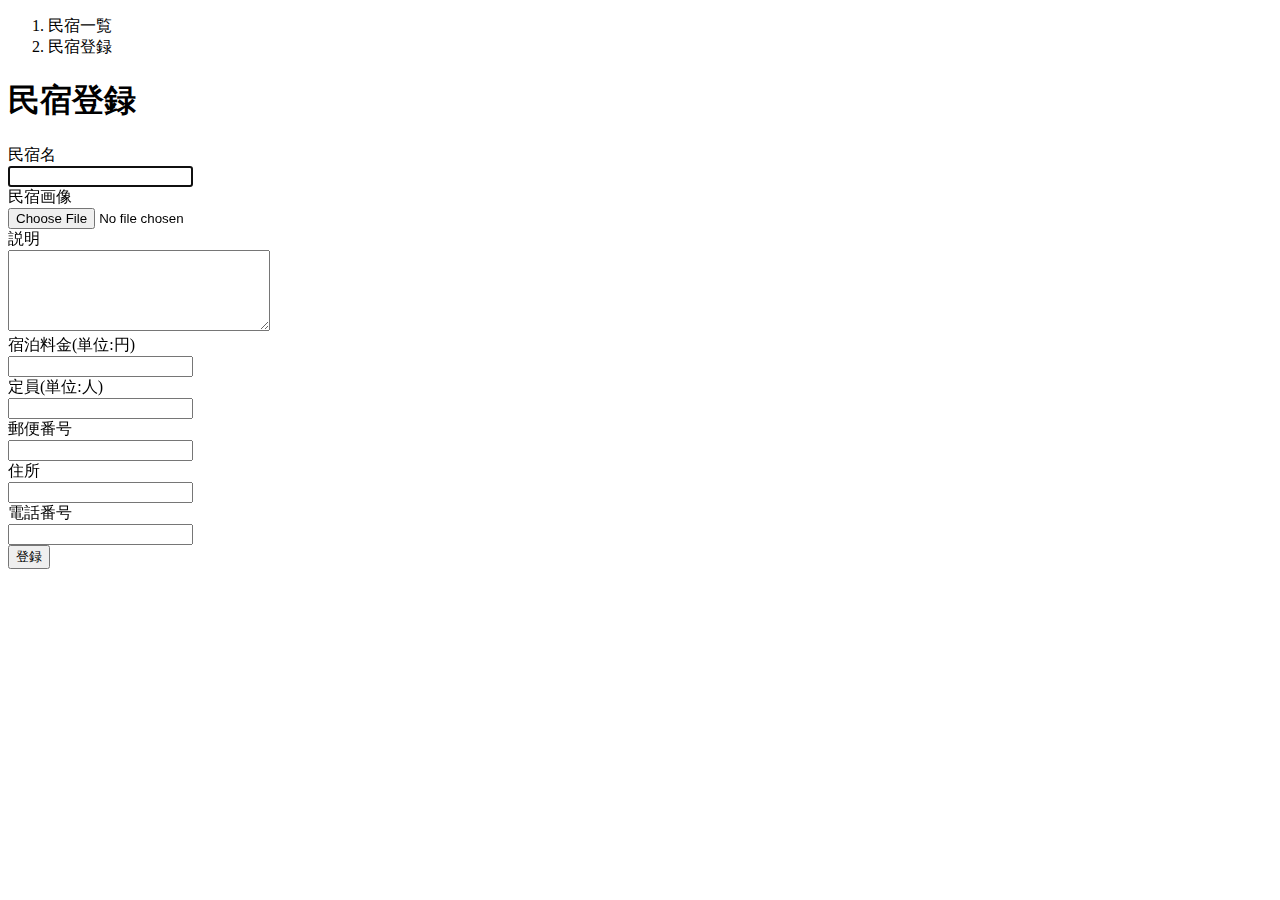
<file: kadai_tutorial_output/samuraitravel/src/main/resources/templates/admin/houses/register.html>
<!DOCTYPE html>
<html xmlns:th="https://www.thymeleaf.org" xmlns:sec="http://www.thymeleaf.org/extras/spring-security">
	<head>
		<div th:replace="~{fragment :: meta}"></div>
		<div th:replace="~{fragment :: styles}"></div>
		<title>民宿登録</title>
	</head>
	<body>
		<div class="samuraitravel-wrapper">
			<!-- ヘッダー -->
			<div th:replace="~{fragment :: header}"></div>
			
			<main>
				<div class="container pt-4 pb-5 samuraitravel-container">
					<div class="row justify-content-center">
						<div class="col-xl-5 col-lg-6 col-md-8">
							<nav class="mb-4" style="--bs-breadcrumb-divider: '>';" aria-label="breadcrumb">
								<ol class="breadcrumb mb-0">
									<li class="breadcrumb-item"><a th:href="@{/admin/houses}">民宿一覧</a></li>
									<li class="breadcrumb-item active" aria-current="page">民宿登録</li>
								</ol>
							</nav>
							
							<h1 class="mb-4 text-center">民宿登録</h1>
							
							<form method="post" th:action="@{/admin/houses/create}" th:object="${houseRegisterForm}" enctype="multipart/form-data">
								<div class="form-group row mb-3">
									<div class="col-md-4">
										<label for="name" class="col-form-label text-md-left fw-bold">民宿名</label>
									</div>
									<div class="col-md-8">
										<div th:if="${#fields.hasErrors('name')}" class="text-danger small mb-2" th:errors="*{name}"></div>
										<input type="text" class="form-control" th:field="*{name}" autofocus>
									</div>
								</div>
								
								<div class="form-group row mb-3">
									<div class="col-md-4">
										<label for="imageFile" class="col-form-label text-md-left fw-bold">民宿画像</label>
									</div>
									<div class="col-md-8">
										<div th:if="${#fields.hasErrors('imageFile')}" class="text-danger small mb-2" th:errors="*{imageFile}"></div>
										<input type="file" class="form-control" th:field="*{imageFile}">
									</div>
								</div>
								
								<!-- 選択された画像の表示場所 -->
								<div class="row" id="imagePreview"></div>
								
								<div class="form-group row mb-3">
									<div class="col-md-4">
										<label for="description" class="col-form-label text-md-left fw-bold">説明</label>
									</div>
									<div class="col-md-8">
										<div th:if="${#fields.hasErrors('description')}" class="text-danger small mb-2" th:errors="*{description}"></div>
										<textarea class="form-control" th:field="*{description}" cols="30" rows="5"></textarea>
									</div>
								</div>
								
								<div class="form-group row mb-3">
									<div class="col-md-4">
										<label for="price" class="col-form-label text-md-left fw-bold">宿泊料金(単位:円)</label>
									</div>
									<div class="col-md-8">
										<div th:if="${#fields.hasErrors('price')}" class="text-danger small mb-2" th:errors="*{price}"></div>
										<input type="number" class="form-control" th:field="*{price}">
									</div>
								</div>
								
								<div class="form-group row mb-3">
									<div class="col-md-4">
										<label for="capacity" class="col-form-label text-md-left fw-bold">定員(単位:人)</label>
									</div>
									<div class="col-md-8">
										<div th:if="${#fields.hasErrors('capacity')}" class="text-danger small mb-2" th:errors="*{capacity}"></div>
										<input type="number" class="form-control" th:field="*{capacity}">
									</div>
								</div>
								
								<div class="form-group row mb-3">
									<div class="col-md-4">
										<label for="postalCode" class="col-form-label text-md-left fw-bold">郵便番号</label>
									</div>
									<div class="col-md-8">
										<div th:if="${#fields.hasErrors('postalCode')}" class="text-danger small mb-2" th:errors="*{postalCode}"></div>
										<input type="text" class="form-control" th:field="*{postalCode}">
									</div>
								</div>
								
								<div class="form-group row mb-3">
									<div class="col-md-4">
										<label for="address" class="col-form-label text-md-left fw-bold">住所</label>
									</div>
									<div class="col-md-8">
										<div th:if="${#fields.hasErrors('address')}" class="text-danger small mb-2" th:errors="*{address}"></div>
										<input type="text" class="form-control" th:field="*{address}">
									</div>
								</div>
								
								<div class="form-group row mb-3">
									<div class="col-md-4">
										<label for="phoneNumber" class="col-form-label text-md-left fw-bold">電話番号</label>
									</div>
									<div class="col-md-8">
										<div th:if="${#fields.hasErrors('phoneNumber')}" class="text-danger small mb-2" th:errors="*{phoneNumber}"></div>
										<input type="text" class="form-control" th:field="*{phoneNumber}">
									</div>
								</div>
								
								<div class="form-group d-flex justify-content-center my-4">
									<button type="submit" class="btn text-white shadow-sm w-50 samuraitravel-btn">登録</button>
								</div>
							</form>
						</div>
					</div>
				</div>
			</main>
			
			<!--フッター -->
			<div th:replace="~{fragment :: footer}"></div>
		</div>
		
		<div th:replace="~{fragment :: scripts}"></div>
		<script th:src="@{/js/preview.js}"></script>
	</body>
</html>
</file>
